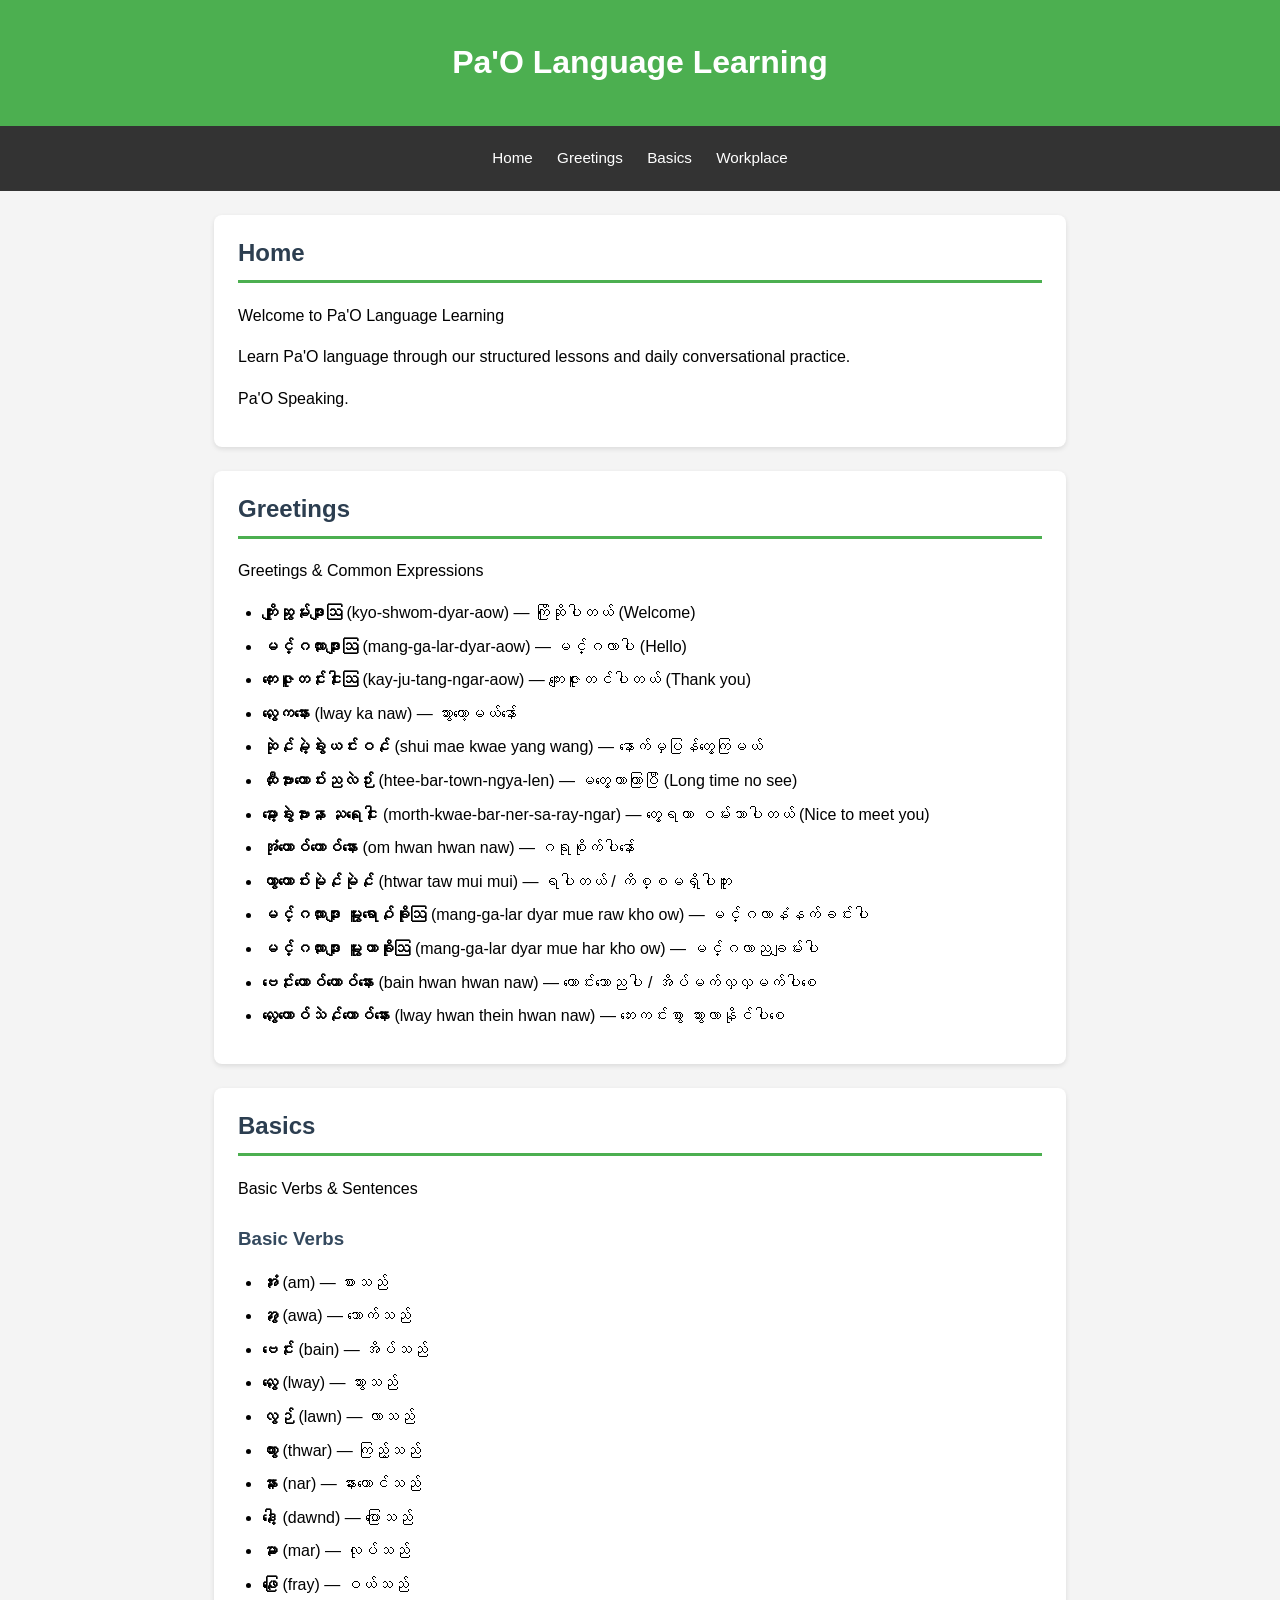
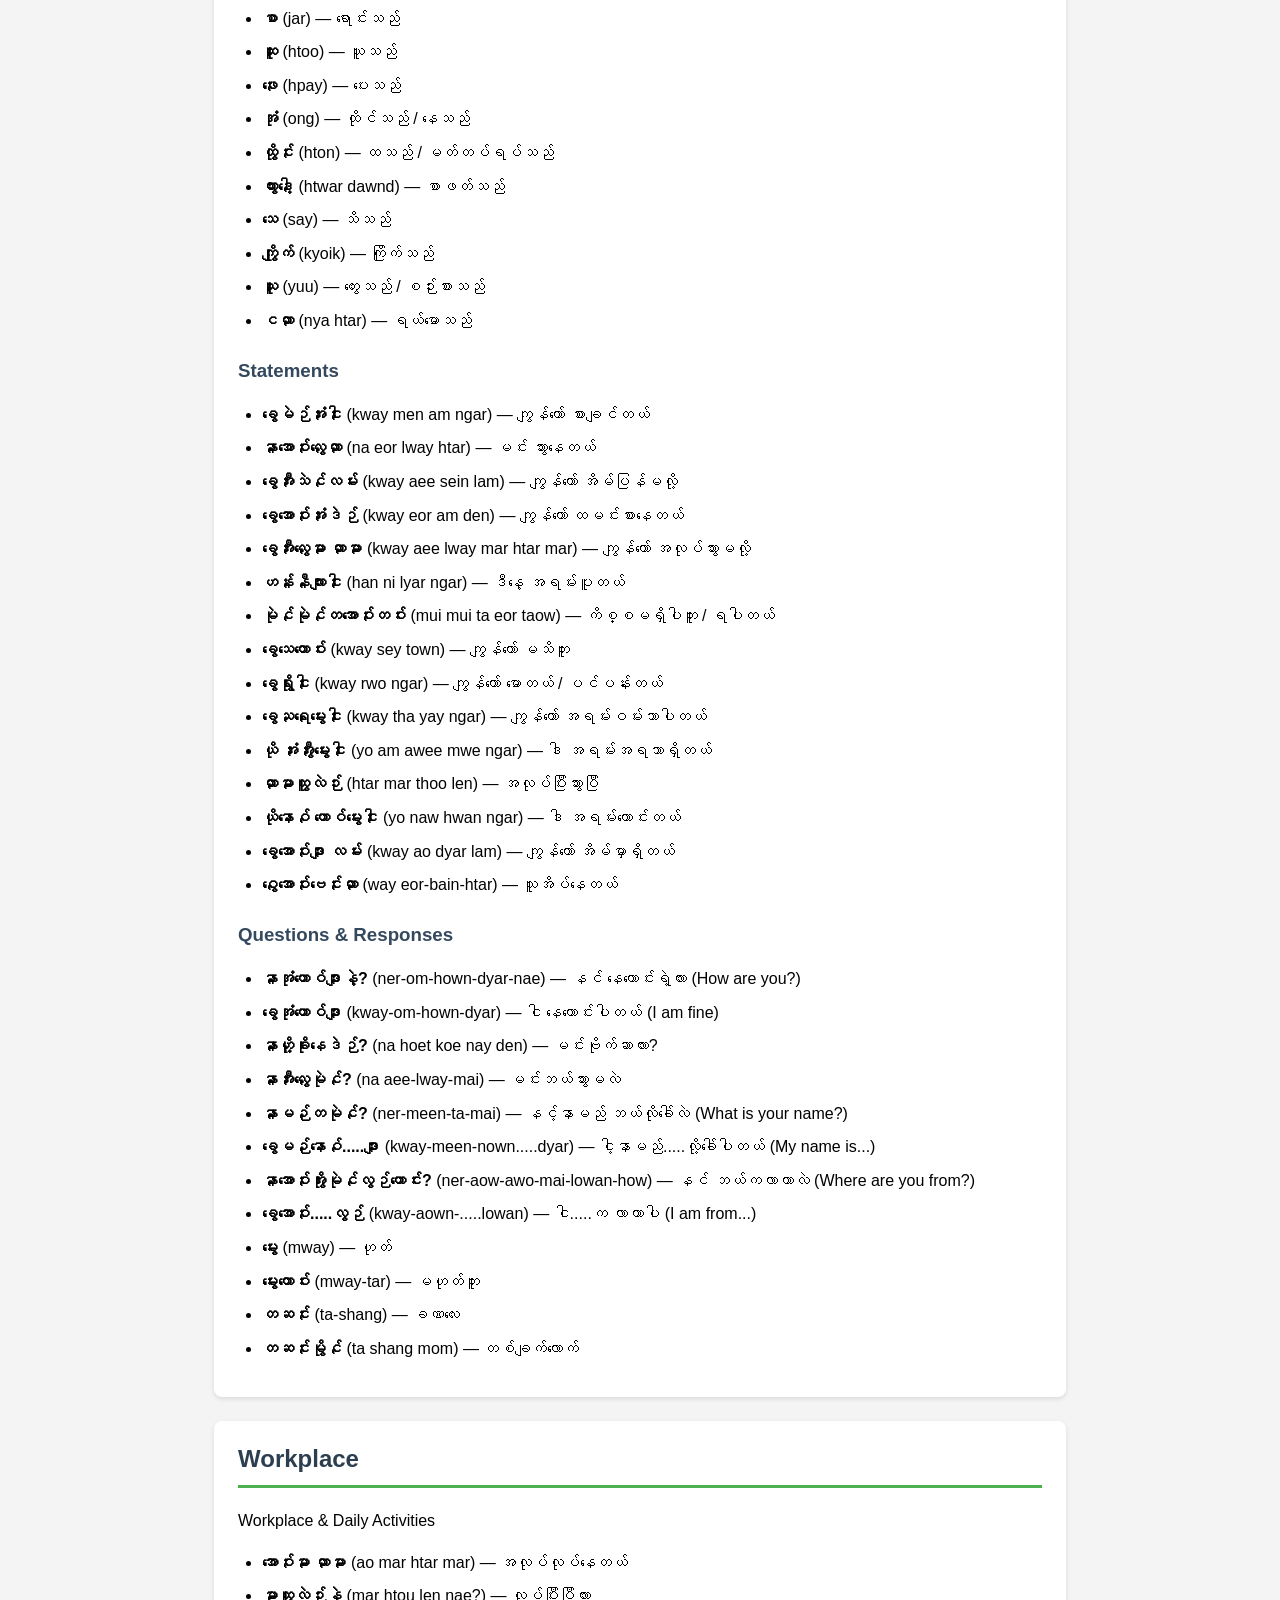
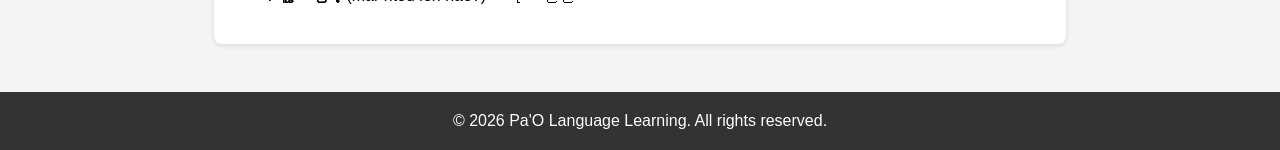
<file: index.html>
<!DOCTYPE html>
<html lang="my">
<head>
    <meta charset="UTF-8">
    <meta name="viewport" content="width=device-width, initial-scale=1.0">
    <title>Pa'O Language Learning</title>
    <style>
        * { box-sizing: border-box; }
        html { scroll-behavior: smooth; }
        body {
            font-family: "Padauk", "Pyidaungsu", "Myanmar Text", Arial, sans-serif;
            background-color: #f4f4f4;
            margin: 0; padding: 0;
            display: flex; flex-direction: column; min-height: 100vh; line-height: 1.6;
        }
        header { background-color: #4CAF50; color: white; padding: 1em; text-align: center; }
        nav {
            background-color: #333; padding: 0.8em 1em; text-align: center;
            position: sticky; top: 0; z-index: 1000;
        }
        nav a {
            color: white; padding: 0.5em 0.8em; text-decoration: none;
            display: inline-block; font-size: 0.95rem; transition: background-color 0.3s;
        }
        nav a:hover { background-color: #4CAF50; color: white; border-radius: 4px; }
        main { flex: 1; padding: 1.5em; max-width: 900px; margin: 0 auto; width: 100%; }
        .lesson-section {
            background: white; padding: 1.2em 1.5em; margin-bottom: 1.5em;
            border-radius: 8px; box-shadow: 0 2px 5px rgba(0,0,0,0.1);
        }
        .lesson-section h2 {
            color: #2c3e50; border-bottom: 3px solid #4CAF50; padding-bottom: 0.3em; margin-top: 0;
        }
        .lesson-section h3 {
            color: #34495e; margin-top: 1.2em; margin-bottom: 0.4em;
        }
        ul { padding-left: 1.5em; }
        li { margin-bottom: 0.5em; }
        footer { background-color: #333; color: white; text-align: center; padding: 1em; margin-top: auto; }
        @media (max-width: 600px) {
            nav a { display: inline-block; padding: 0.4em 0.6em; font-size: 0.85rem; }
            .lesson-section { padding: 1em; }
        }
    </style>
</head>
<body>

    <header>
        <h1>Pa'O Language Learning</h1>
    </header>

    <!-- Navigation Menu (paotxt.txt မှ အလိုအလျောက် ဆောက်ပေးမည်) -->
    <nav id="navbar"></nav>

    <!-- Main Content (paotxt.txt မှ အလိုအလျောက် ဆောက်ပေးမည်) -->
    <main id="app"></main>

    <footer>
        &copy; 2026 Pa'O Language Learning. All rights reserved.
    </footer>

    <script>
        fetch('paotxt.txt')
            .then(res => {
                if (!res.ok) throw new Error('paotxt.txt ဖိုင်ကို မတွေ့ပါ');
                return res.text();
            })
            .then(text => {
                const navbar = document.getElementById('navbar');
                const app = document.getElementById('app');
                
                let currentSection = null;
                let currentUl = null;

                text.split('\n').forEach(line => {
                    line = line.trim();
                    if (!line || line.startsWith('#')) return;

                    // ၁။ Section အသစ် [ id | Title | Subtitle ]
                    if (line.startsWith('[') && line.endsWith(']')) {
                        const parts = line.slice(1, -1).split('|').map(s => s.trim());
                        const id = parts[0];
                        const title = parts[1] || id;
                        const subtitle = parts[2] || '';

                        // Navbar Link ထည့်ခြင်း
                        const navLink = document.createElement('a');
                        navLink.href = `#${id}`;
                        navLink.textContent = title;
                        navbar.appendChild(navLink);

                        // Section Element ဆောက်ခြင်း
                        currentSection = document.createElement('section');
                        currentSection.id = id;
                        currentSection.className = 'lesson-section';

                        const h2 = document.createElement('h2');
                        h2.textContent = title;
                        currentSection.appendChild(h2);

                        if (subtitle) {
                            const p = document.createElement('p');
                            p.textContent = subtitle;
                            currentSection.appendChild(p);
                        }

                        currentUl = document.createElement('ul');
                        currentSection.appendChild(currentUl);
                        app.appendChild(currentSection);
                    } 
                    // ၂။ ခေါင်းစဉ်ခွဲများ === Subheading ===
                    else if (line.startsWith('===') || line.startsWith('###')) {
                        if (!currentSection) return;
                        const subTitle = line.replace(/^[=#\s]+|[=#\s]+$/g, '').trim();
                        
                        const h3 = document.createElement('h3');
                        h3.textContent = subTitle;
                        currentSection.appendChild(h3);

                        currentUl = document.createElement('ul');
                        currentSection.appendChild(currentUl);
                    }
                    // ၃။ စာကြောင်း ဒေတာများ (Key = Value)
                    else if (line.includes('=')) {
                        if (!currentUl && currentSection) {
                            currentUl = document.createElement('ul');
                            currentSection.appendChild(currentUl);
                        }
                        if (!currentUl) return;

                        const parts = line.split('=');
                        const pao = parts[0].trim();
                        const rest = parts[1] || '';

                        let pron = '', myan = '';
                        if (rest.includes(',')) {
                            const restParts = rest.split(',');
                            pron = restParts[0].trim();
                            myan = restParts.slice(1).join(',').trim();
                        } else {
                            myan = rest.trim();
                        }

                        const li = document.createElement('li');
                        if (pron && myan) {
                            li.innerHTML = `<strong>${pao}</strong> (${pron}) — ${myan}`;
                        } else if (myan) {
                            li.innerHTML = `<strong>${pao}</strong> — ${myan}`;
                        } else {
                            li.innerHTML = `<strong>${pao}</strong>`;
                        }
                        currentUl.appendChild(li);
                    }
                    // ၄။ ရိုးရိုး စာကြောင်းများ (Paragraphs)
                    else {
                        if (currentSection) {
                            const p = document.createElement('p');
                            p.textContent = line;
                            currentSection.appendChild(p);
                        }
                    }
                });
            })
            .catch(err => console.error('Error loading file:', err));
    </script>
</body>
</html>
</file>
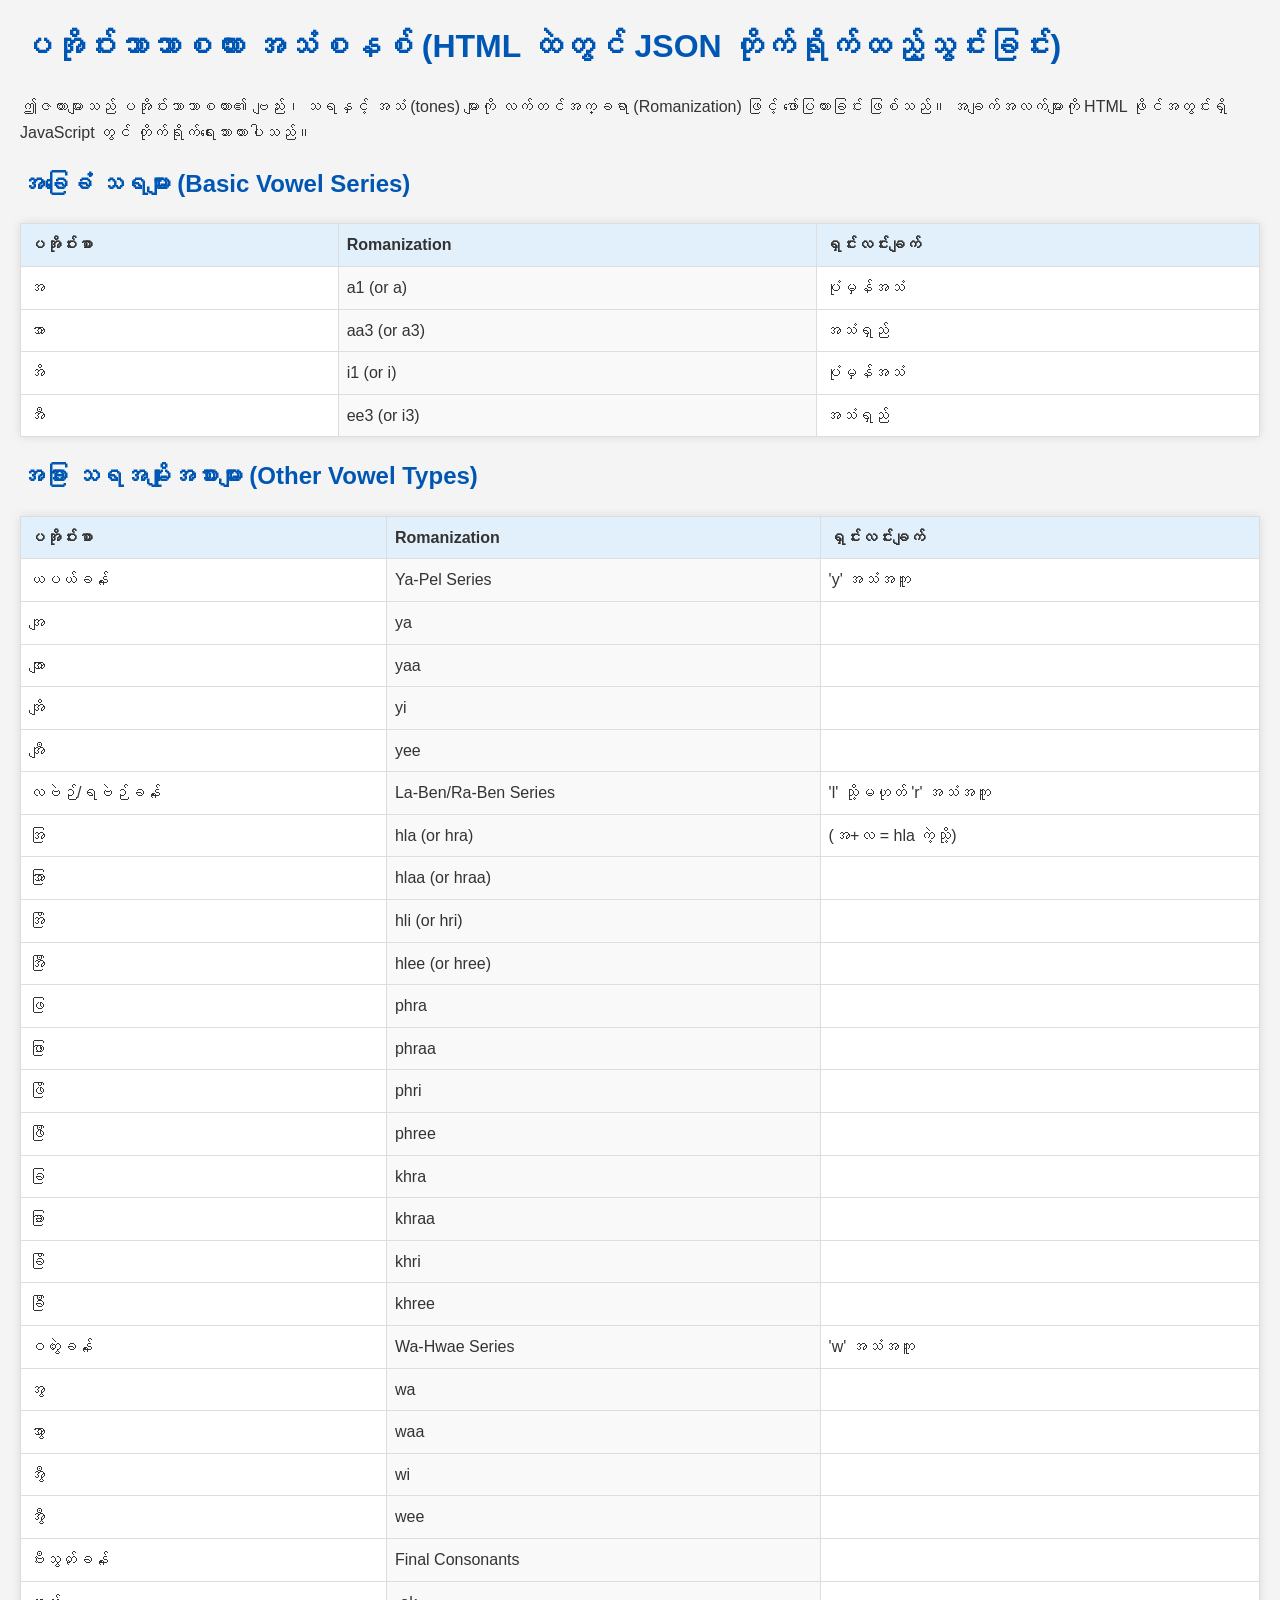
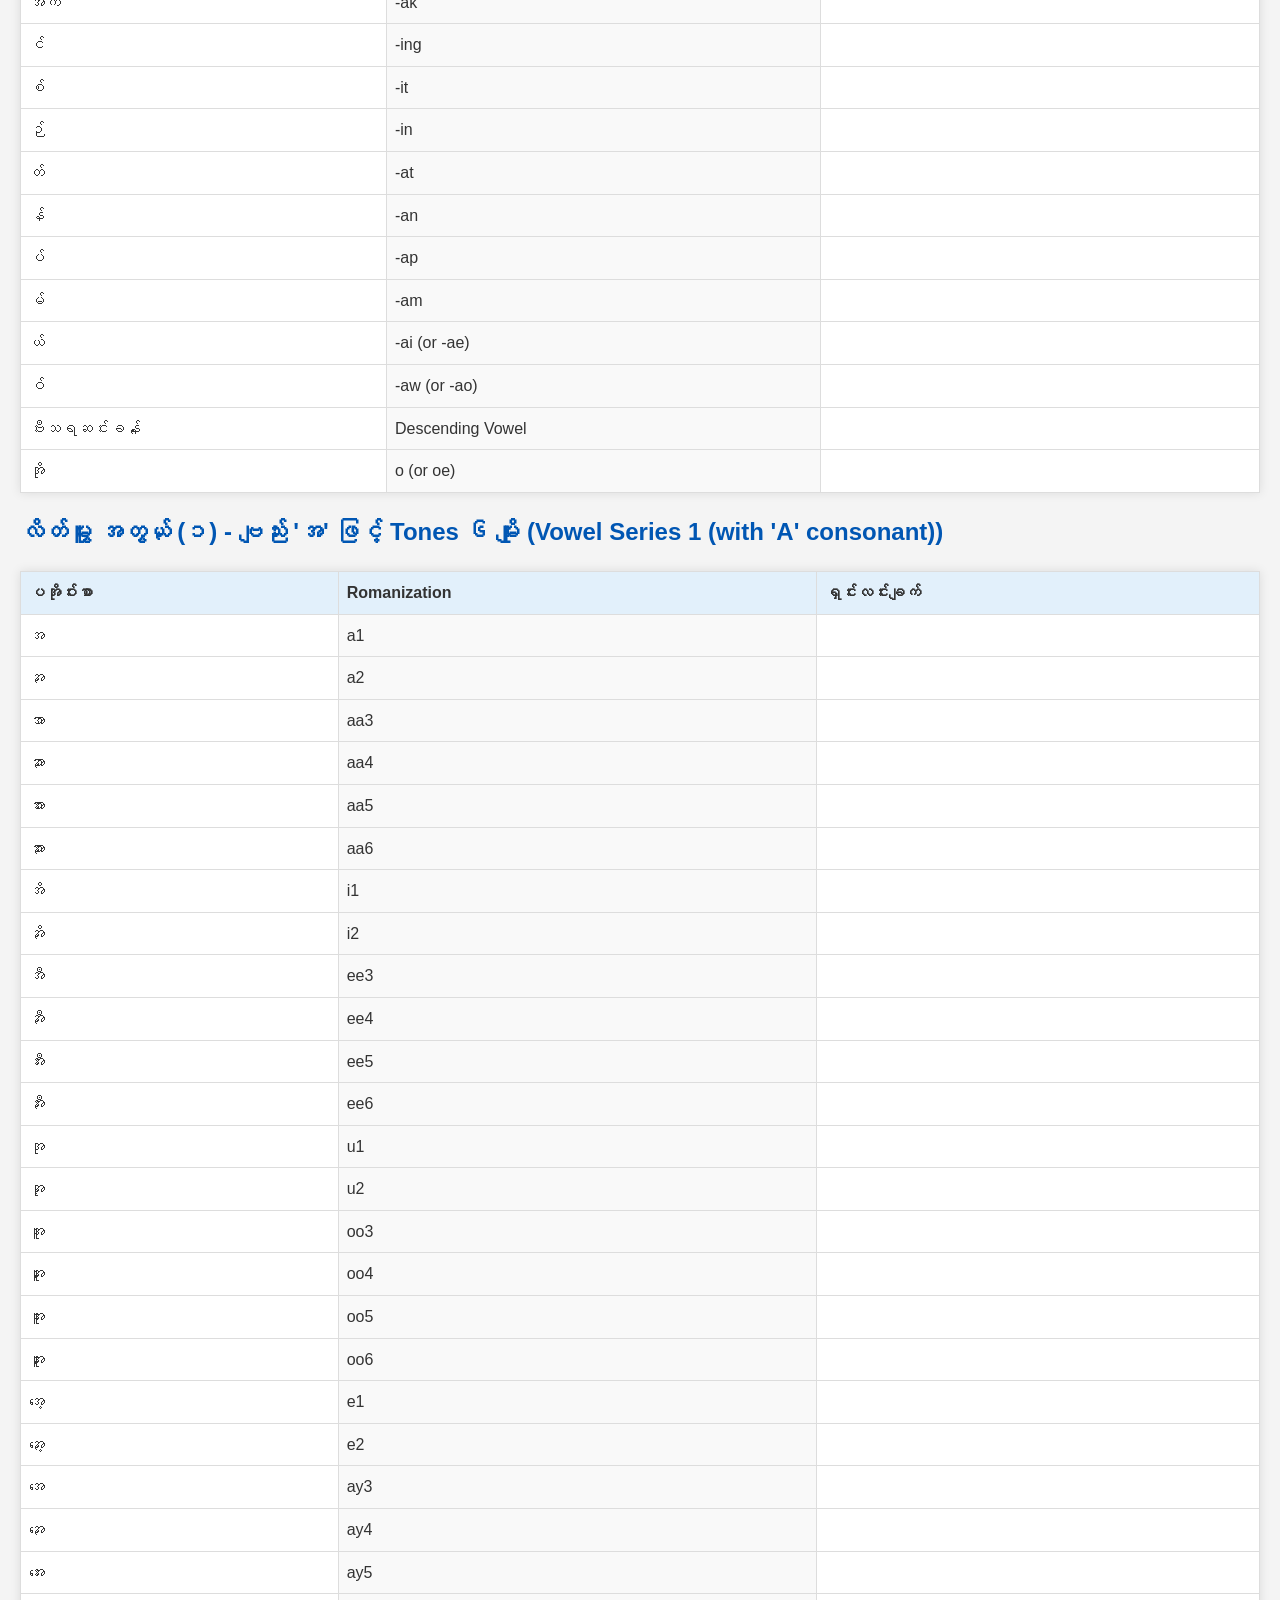
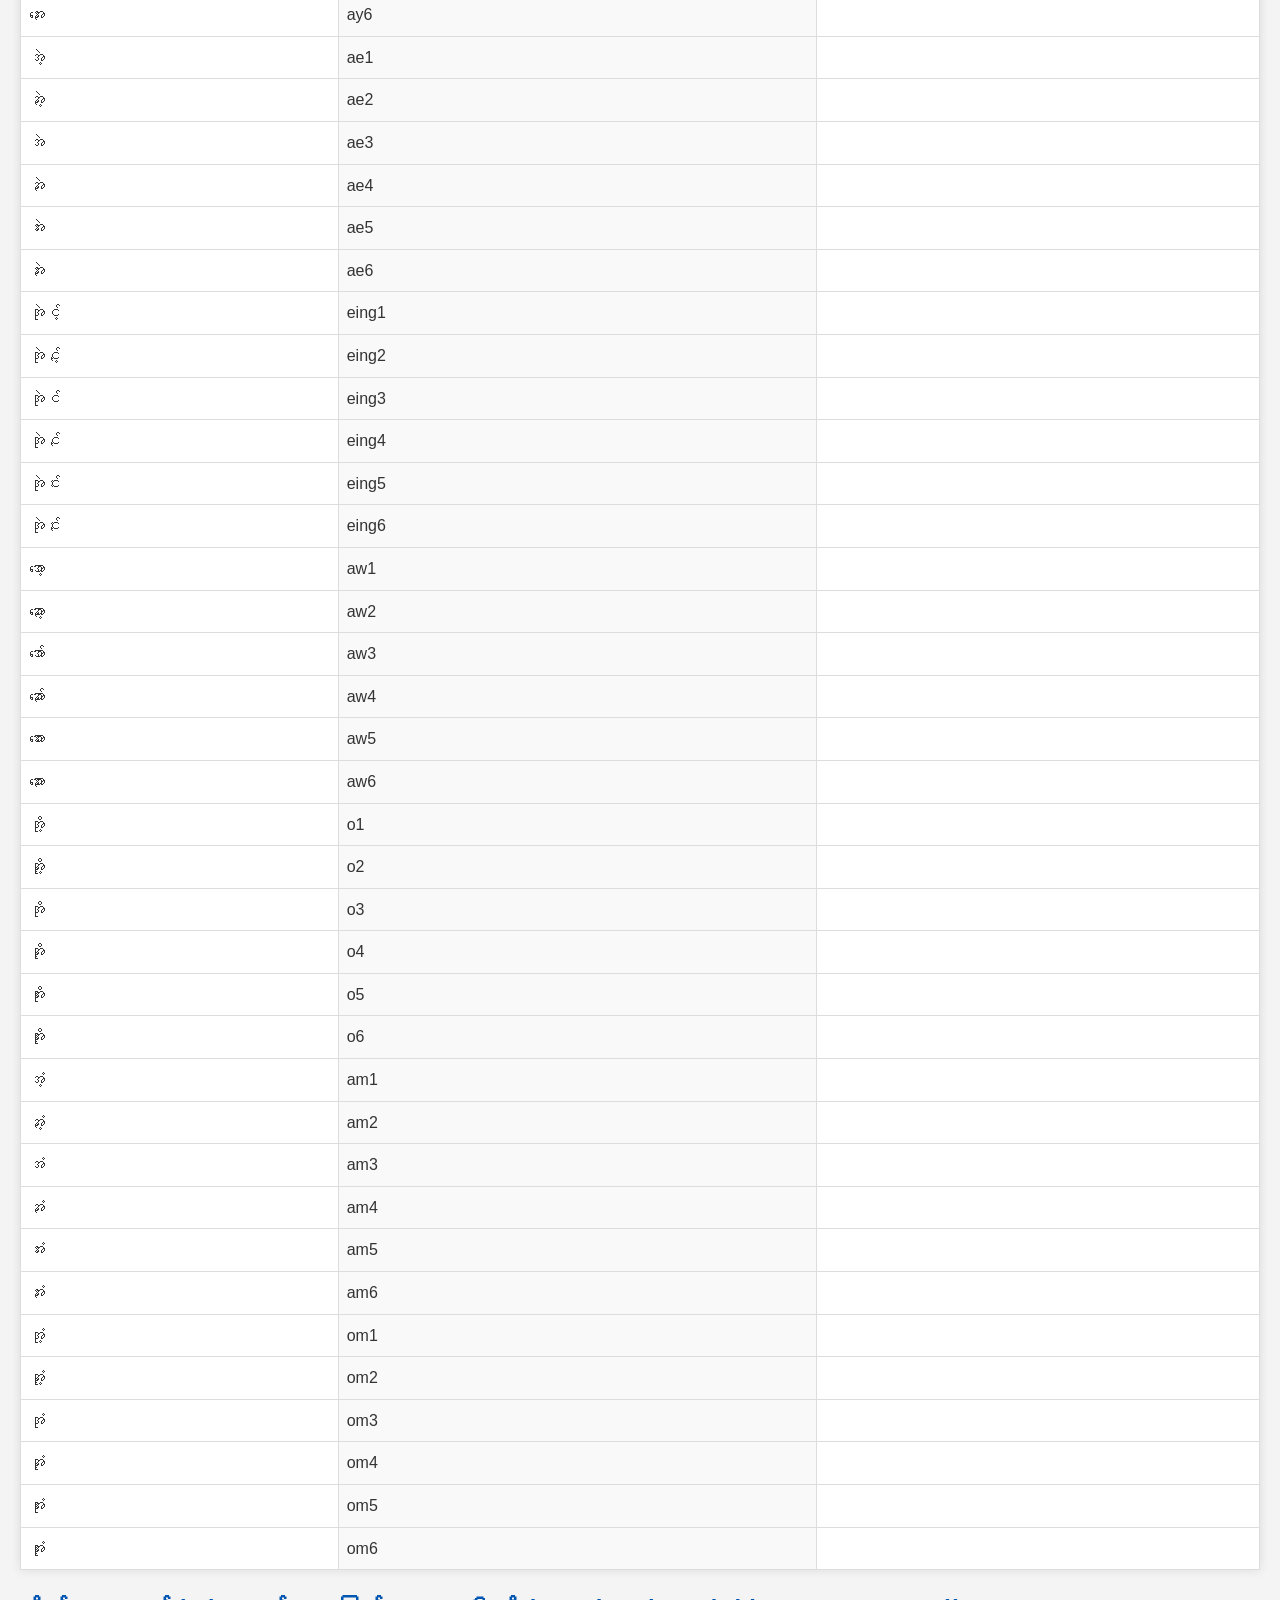
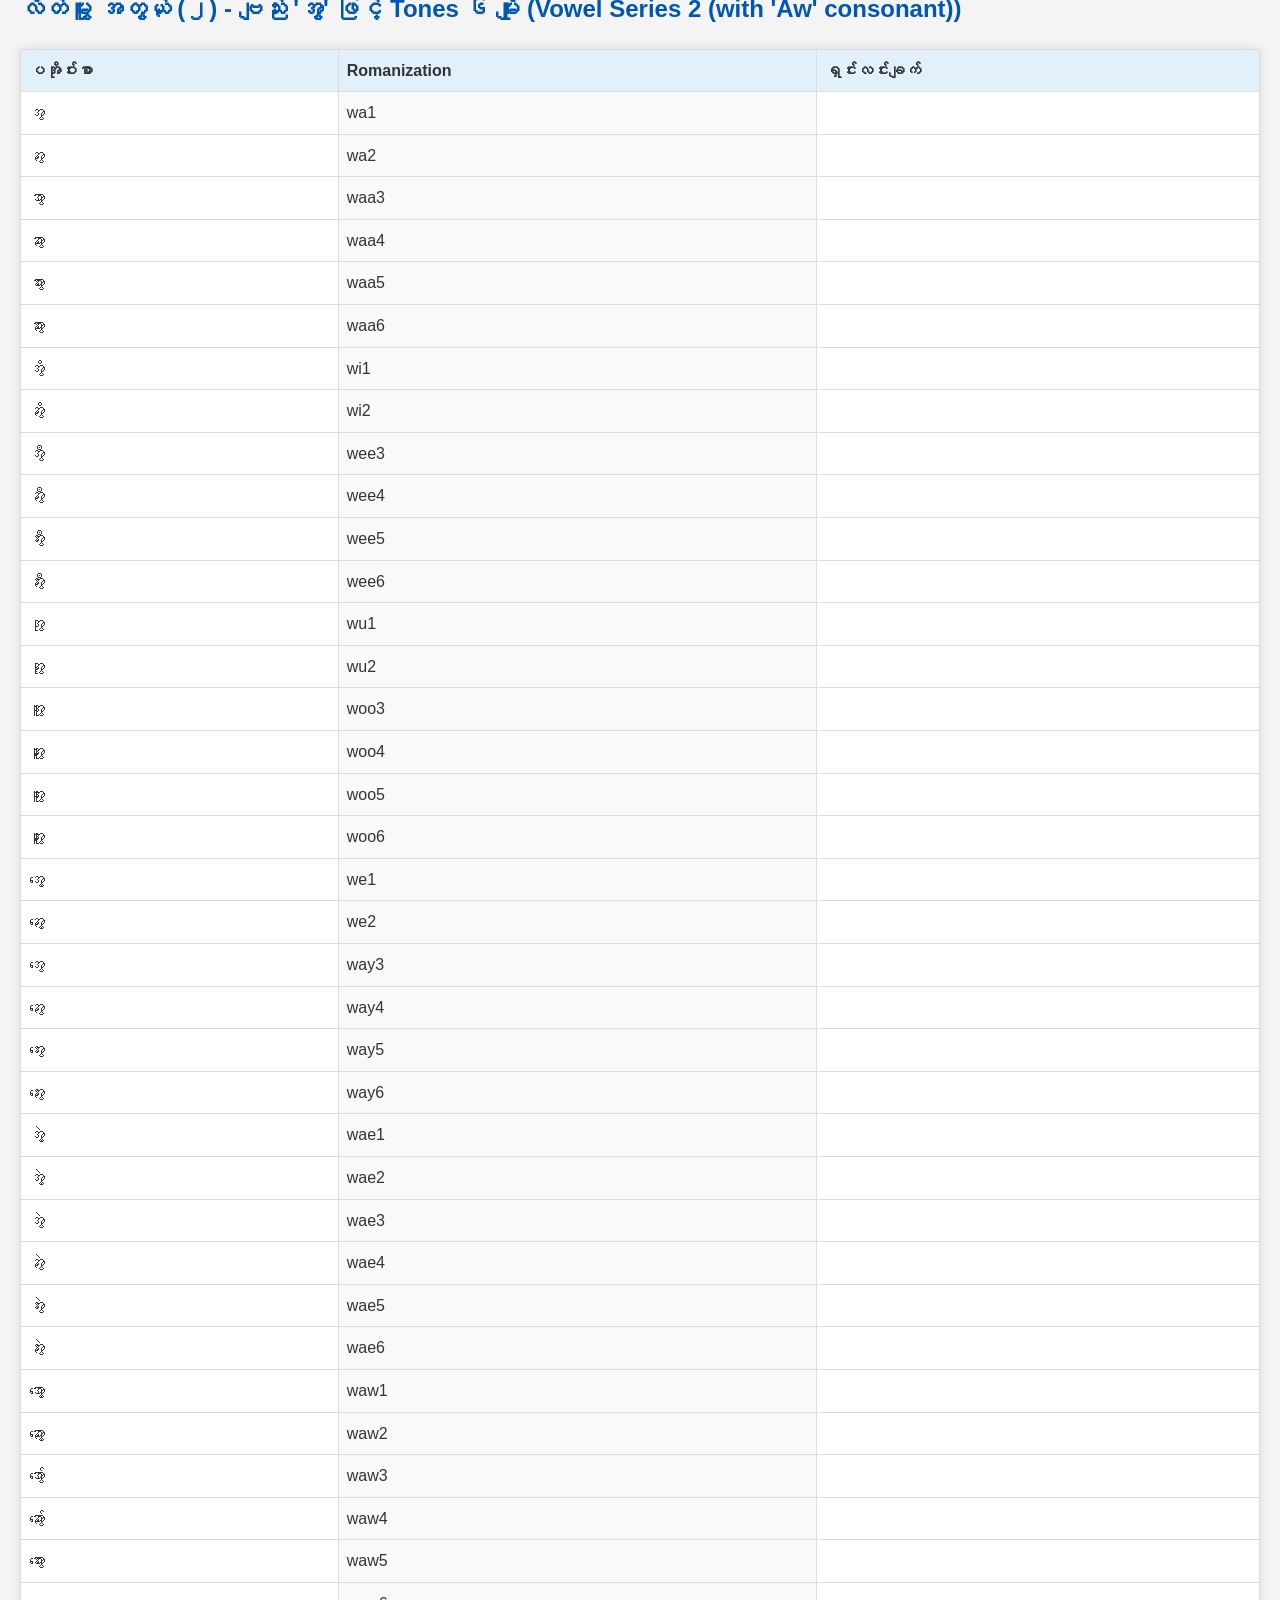
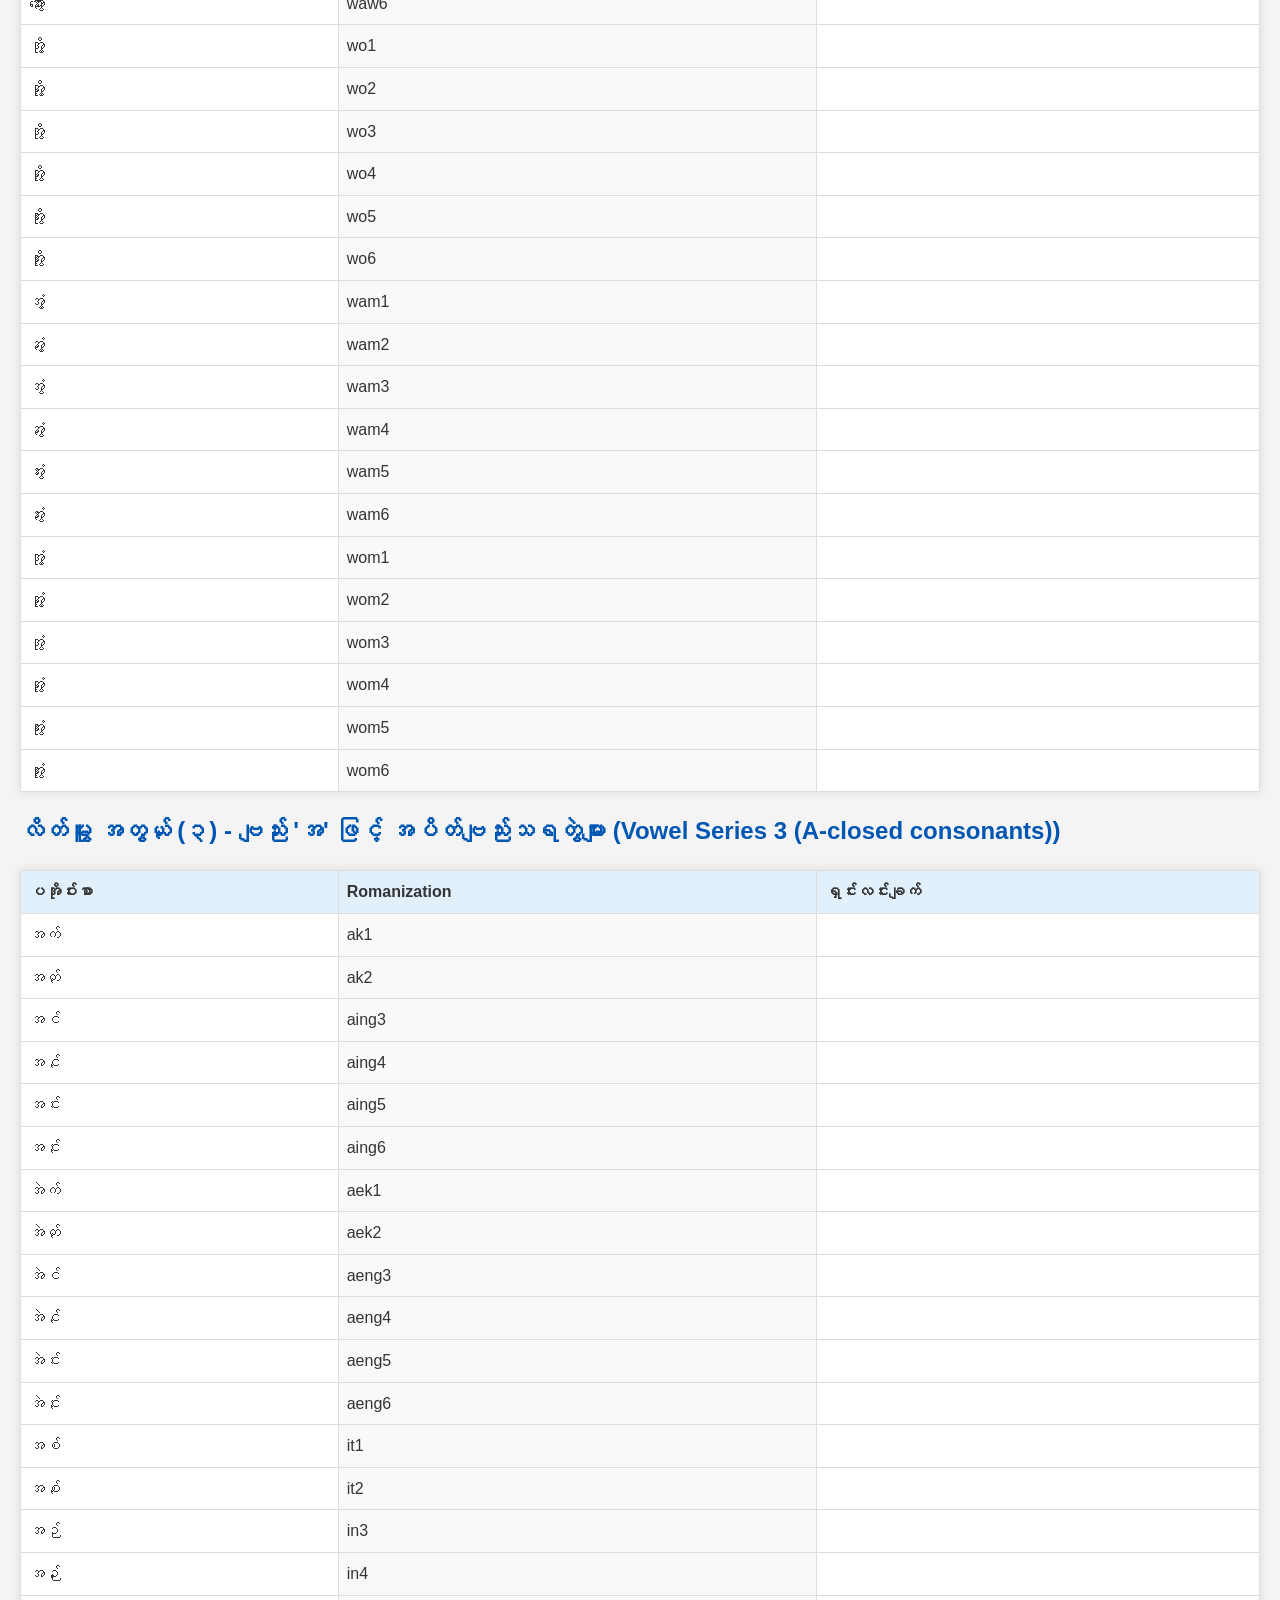
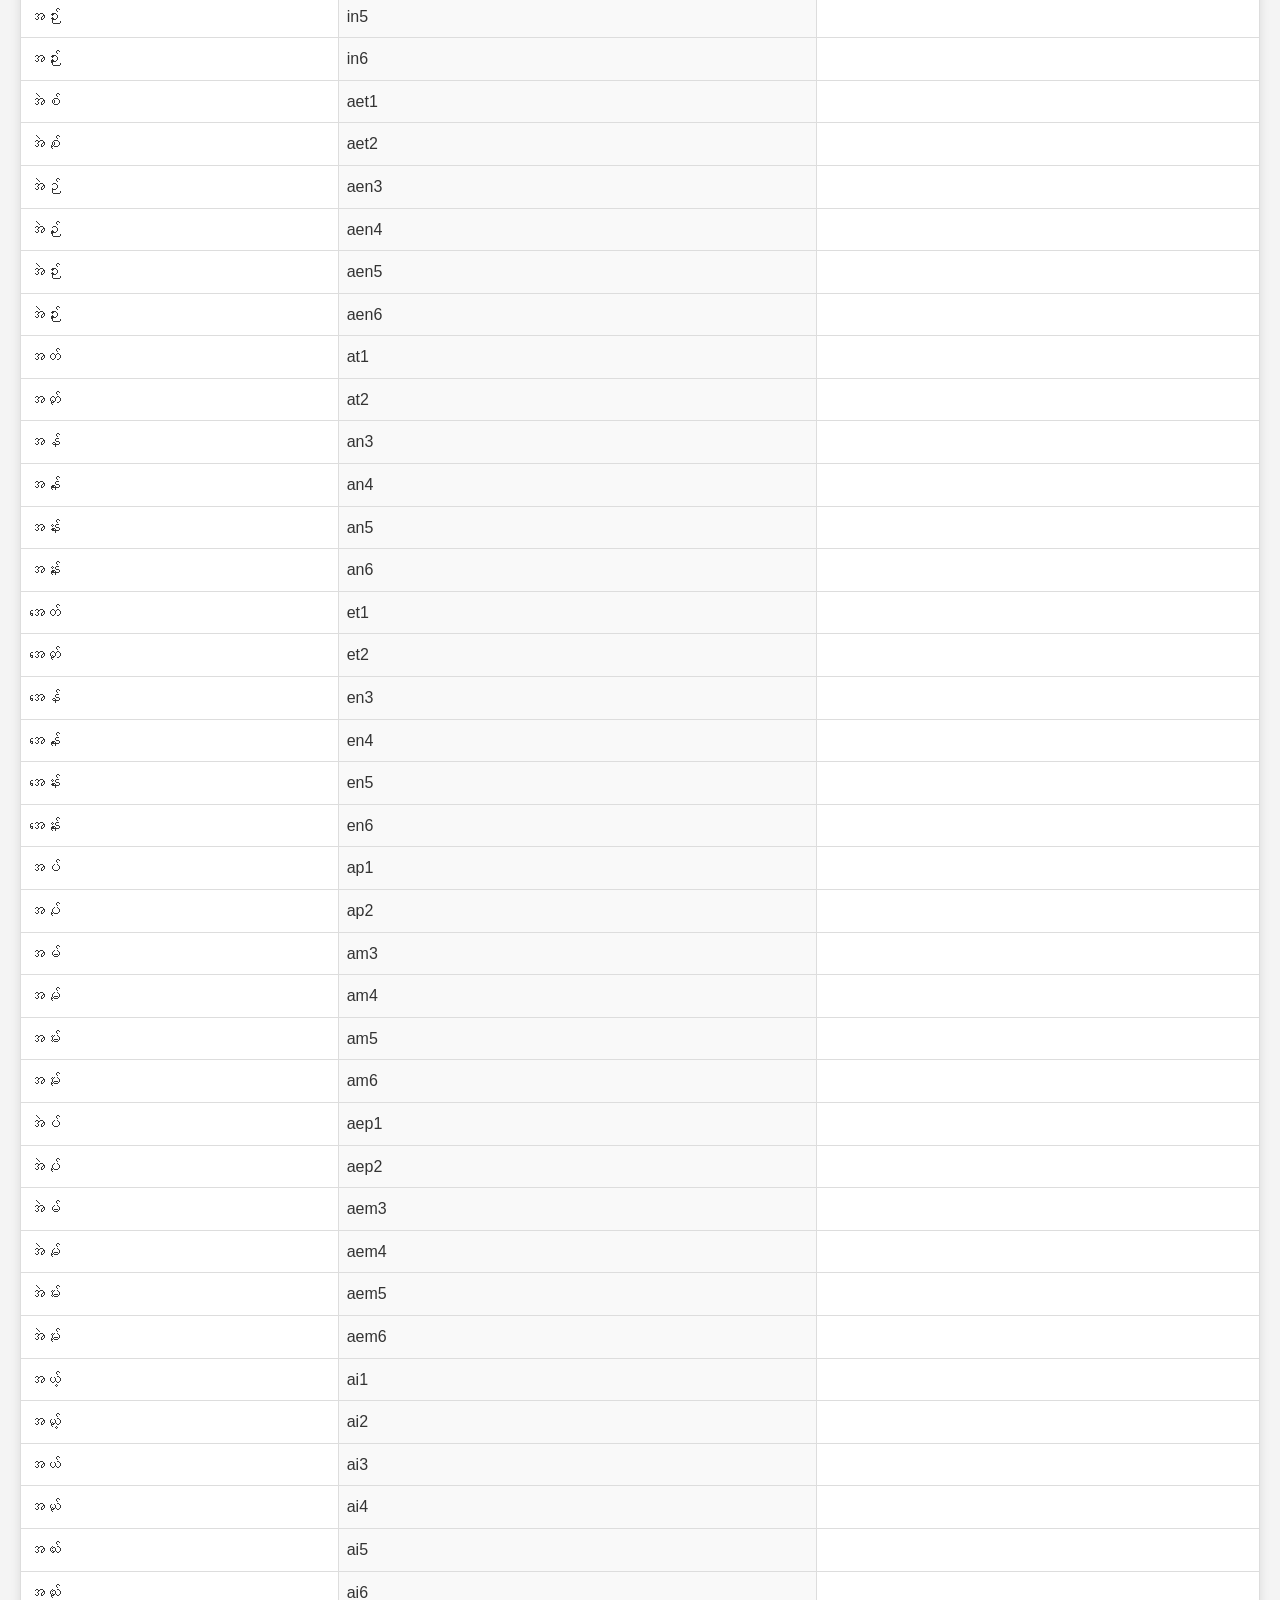
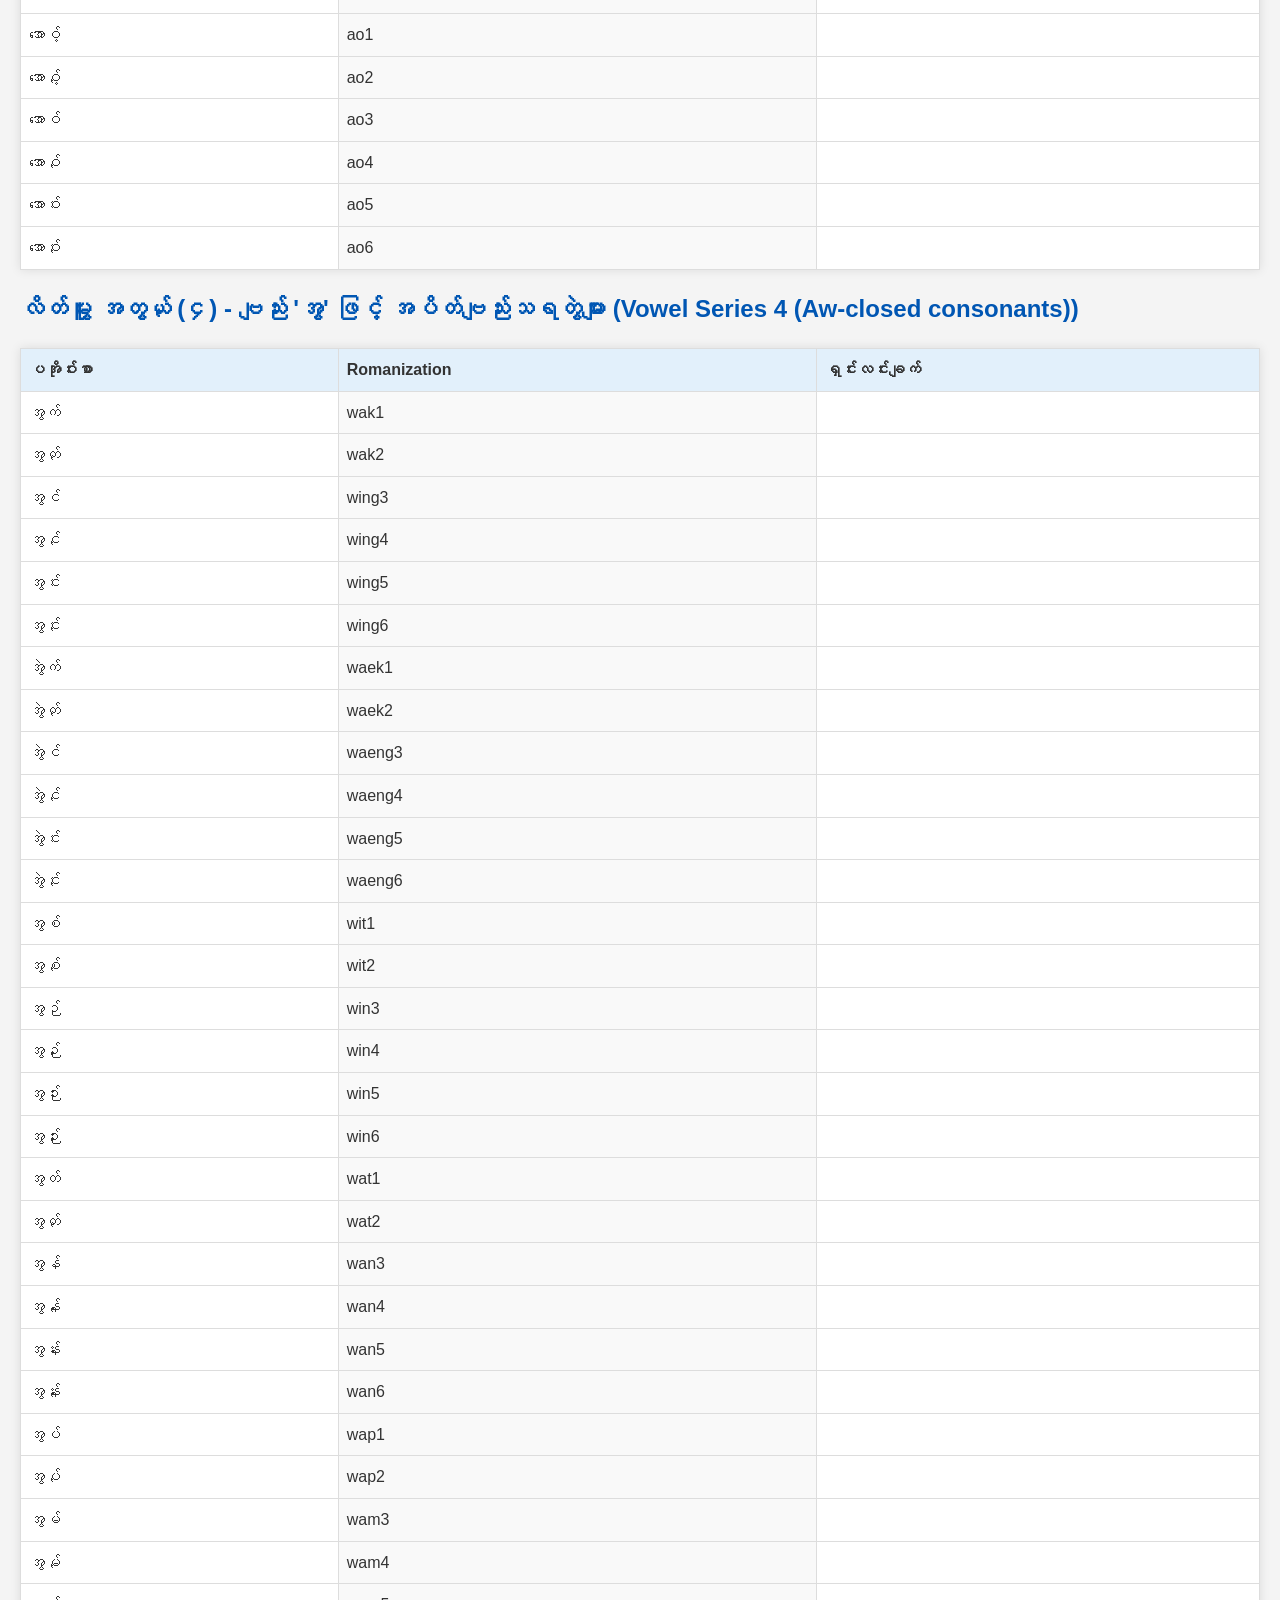
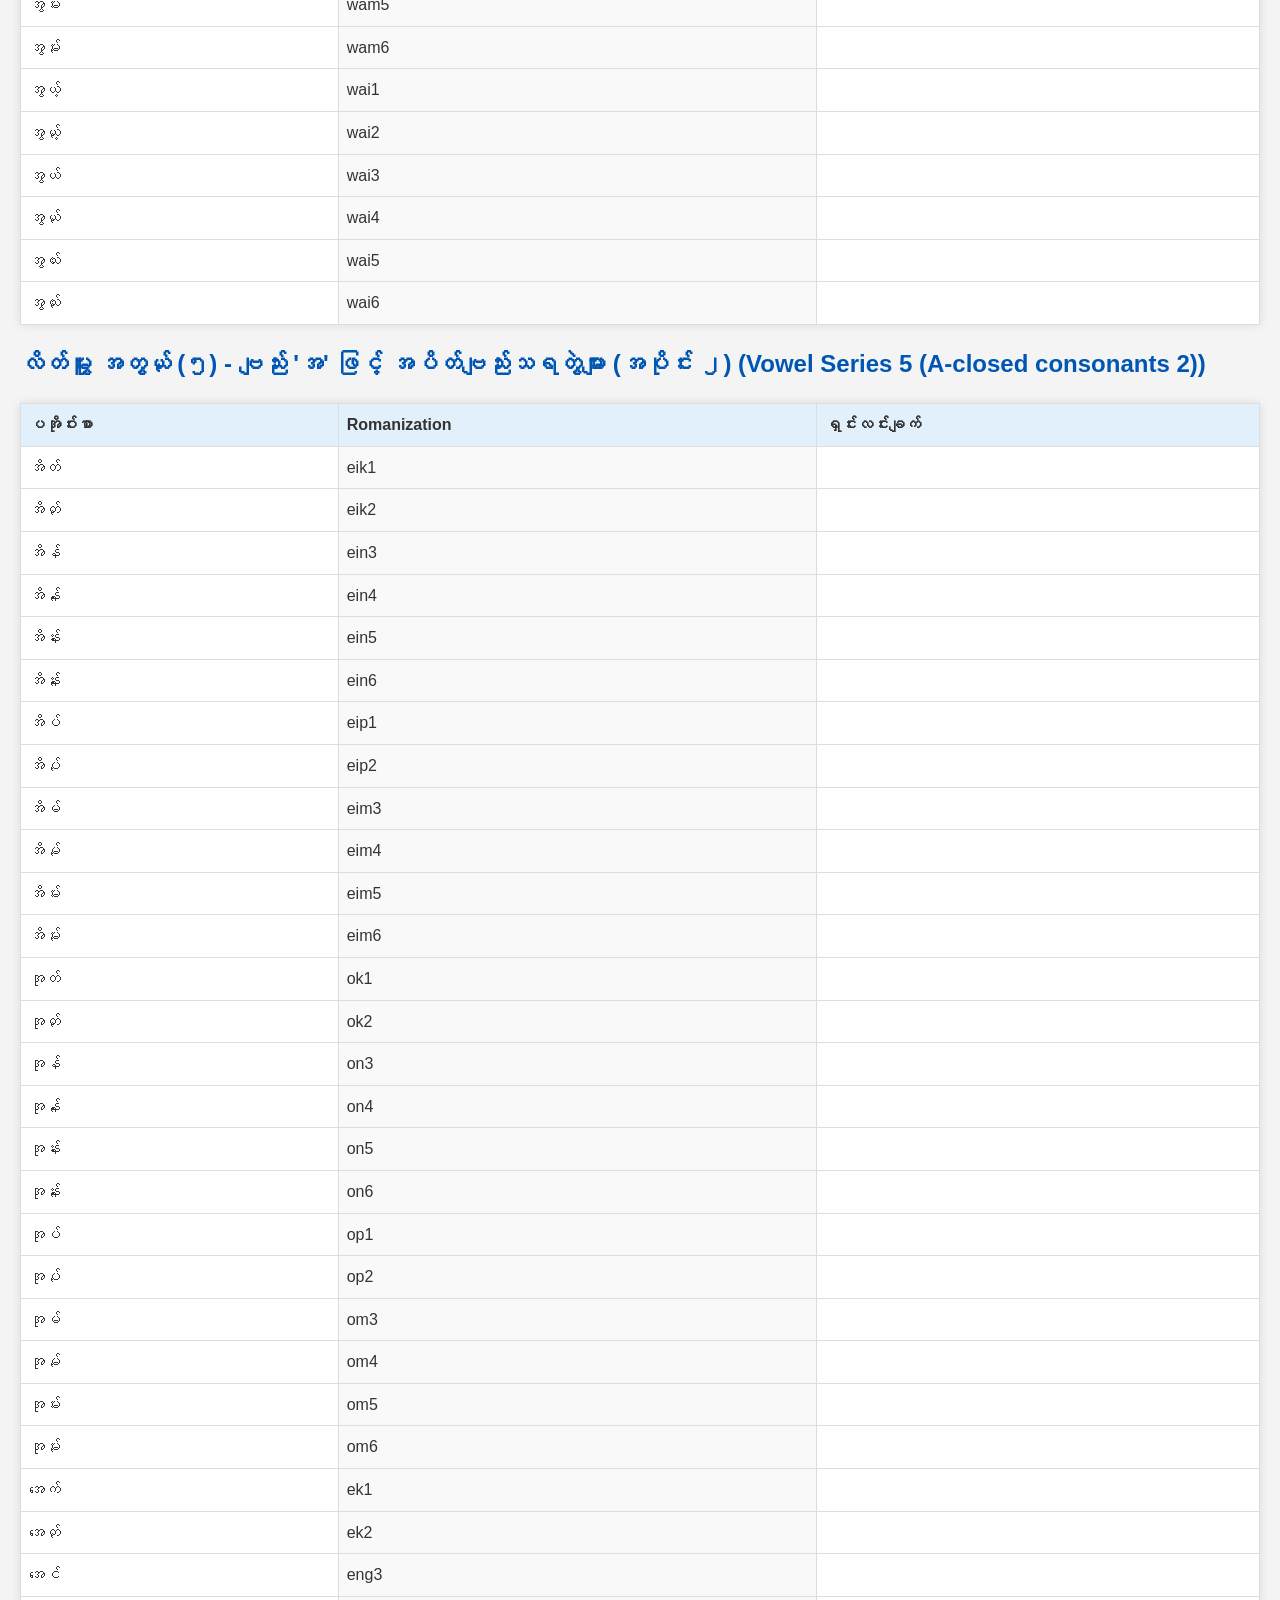
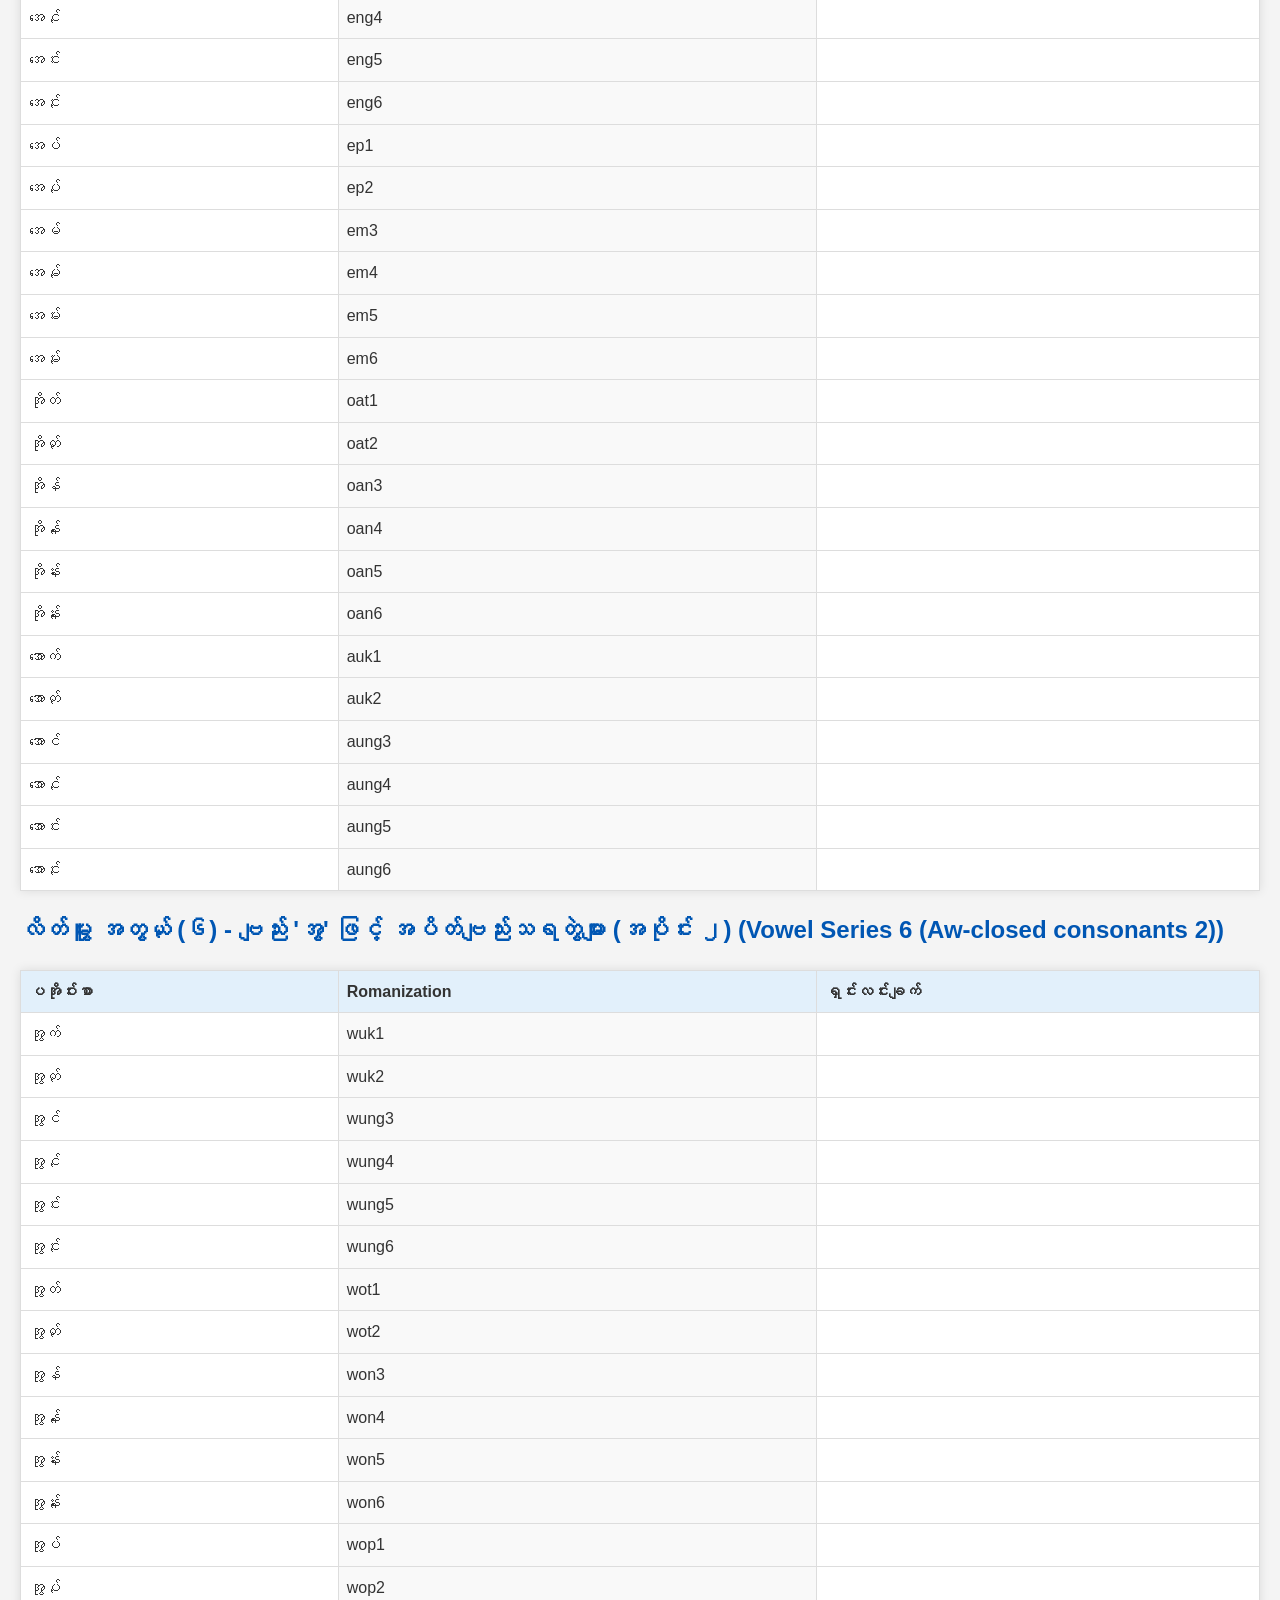
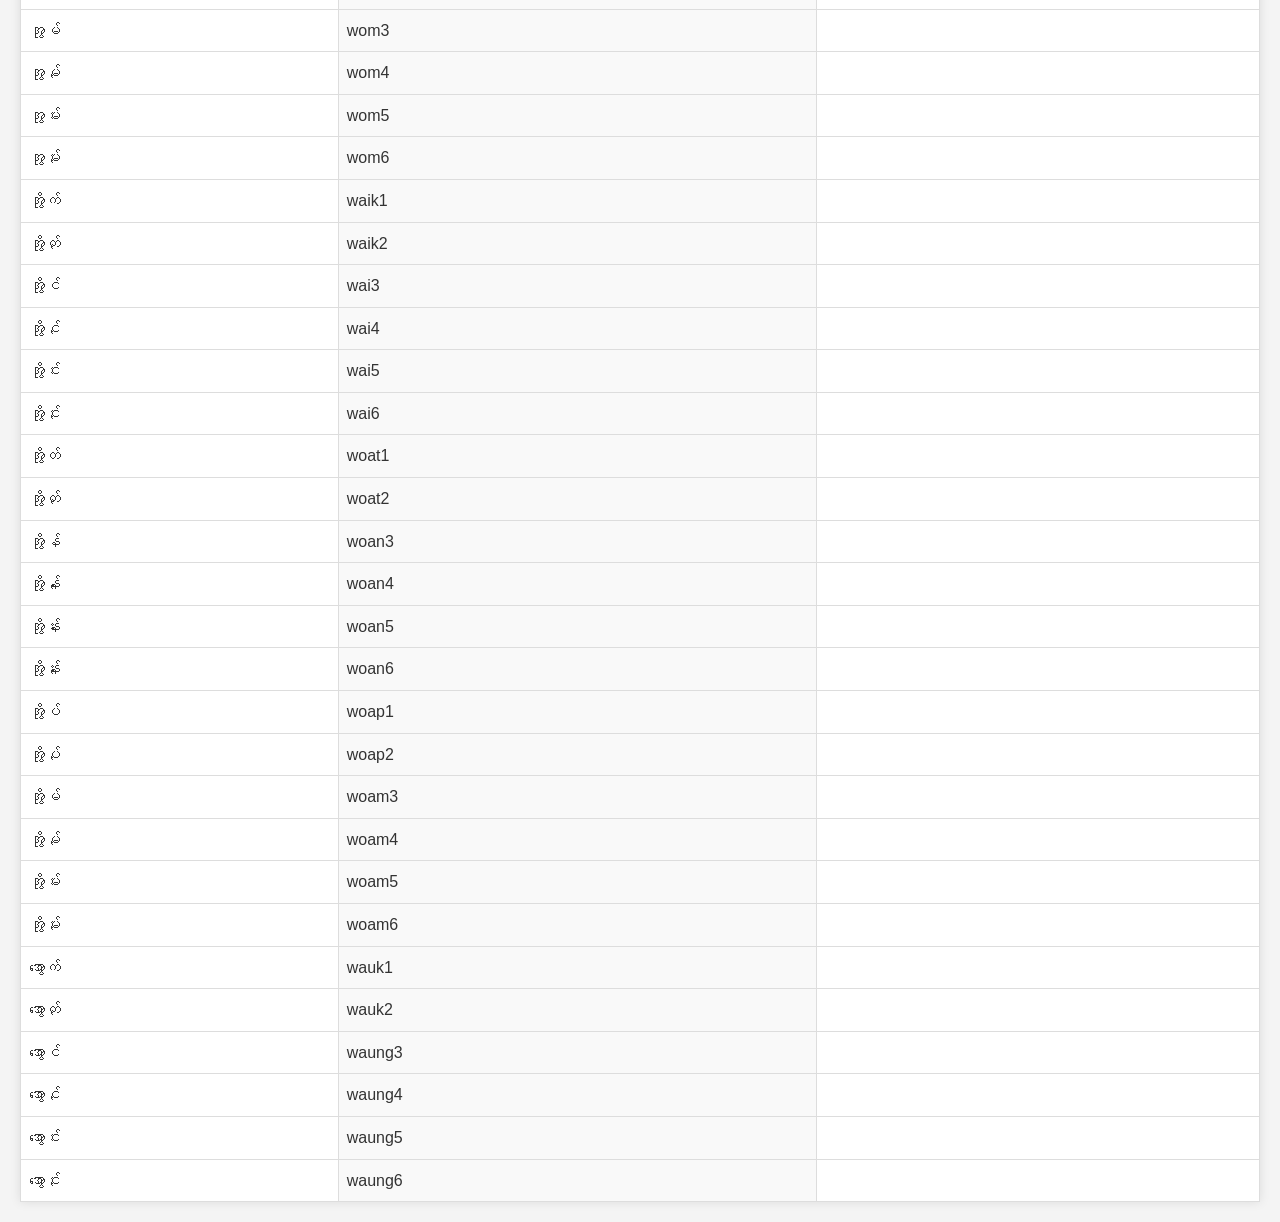
<file: P-V-T.html>
<!DOCTYPE html>
<html lang="my">
<head>
    <meta charset="UTF-8">
    <meta name="viewport" content="width=device-width, initial-scale=1.0">
    <title>ပအိုဝ်းဘာသာစကား အသံစနစ် (JSON Inline)</title>
    <style>
        body {
            font-family: 'Myanmar Text', sans-serif;
            line-height: 1.6;
            color: #333;
            margin: 20px;
            background-color: #f4f4f4;
        }
        h1, h2, h3 {
            color: #0056b3;
        }
        table {
            width: 100%;
            border-collapse: collapse;
            margin-bottom: 20px;
            background-color: #fff;
            box-shadow: 0 0 10px rgba(0,0,0,0.1);
        }
        th, td {
            border: 1px solid #ddd;
            padding: 8px;
            text-align: left;
        }
        th {
            background-color: #e2f0fb;
            font-weight: bold;
            color: #333;
        }
        td:nth-child(even) {
            background-color: #f9f9f9;
        }
        .note {
            font-size: 0.9em;
            color: #666;
            margin-top: 10px;
            padding: 10px;
            border-left: 3px solid #0056b3;
            background-color: #e6f2ff;
        }
    </style>
</head>
<body>

    <h1>ပအိုဝ်းဘာသာစကား အသံစနစ် (HTML ထဲတွင် JSON တိုက်ရိုက်ထည့်သွင်းခြင်း)</h1>
    <p>
        ဤဇယားများသည် ပအိုဝ်းဘာသာစကား၏ ဗျည်း၊ သရနှင့် အသံ (tones) များကို လက်တင်အက္ခရာ (Romanization) ဖြင့် ဖော်ပြထားခြင်း ဖြစ်သည်။
        အချက်အလက်များကို HTML ဖိုင်အတွင်းရှိ JavaScript တွင် တိုက်ရိုက်ရေးသားထားပါသည်။
    </p>

    <div id="content"></div>

    <script>
        document.addEventListener('DOMContentLoaded', function() {
            const paohTonesData = [
                {
                    "series": "အခြေခံ သရများ",
                    "type": "Basic Vowel Series",
                    "data": [
                        {"paoh": "အ", "roman": "a1 (or a)", "note": "ပုံမှန်အသံ"},
                        {"paoh": "အာ", "roman": "aa3 (or a3)", "note": "အသံရှည်"},
                        {"paoh": "အိ", "roman": "i1 (or i)", "note": "ပုံမှန်အသံ"},
                        {"paoh": "အီ", "roman": "ee3 (or i3)", "note": "အသံရှည်"}
                    ]
                },
                {
                    "series": "အခြား သရအမျိုးအစားများ",
                    "type": "Other Vowel Types",
                    "data": [
                        {"paoh": "ယပယ်ခန်ꩻ", "roman": "Ya-Pel Series", "note": "'y' အသံအကူ"},
                        {"paoh": "အျ", "roman": "ya"},
                        {"paoh": "အျာ", "roman": "yaa"},
                        {"paoh": "အျိ", "roman": "yi"},
                        {"paoh": "အျီ", "roman": "yee"},
                        {"paoh": "လဗဲဉ်/ရဗဲဉ်ခန်ꩻ", "roman": "La-Ben/Ra-Ben Series", "note": "'l' သို့မဟုတ် 'r' အသံအကူ"},
                        {"paoh": "အြ", "roman": "hla (or hra)", "note": "(အ+လ = hla ကဲ့သို့)"},
                        {"paoh": "အြာ", "roman": "hlaa (or hraa)"},
                        {"paoh": "အြိ", "roman": "hli (or hri)"},
                        {"paoh": "အြီ", "roman": "hlee (or hree)"},
                        {"paoh": "ဖြ", "roman": "phra"},
                        {"paoh": "ဖြာ", "roman": "phraa"},
                        {"paoh": "ဖြိ", "roman": "phri"},
                        {"paoh": "ဖြီ", "roman": "phree"},
                        {"paoh": "ခြ", "roman": "khra"},
                        {"paoh": "ခြာ", "roman": "khraa"},
                        {"paoh": "ခြိ", "roman": "khri"},
                        {"paoh": "ခြီ", "roman": "khree"},
                        {"paoh": "ဝဟွဲးခန်ꩻ", "roman": "Wa-Hwae Series", "note": "'w' အသံအကူ"},
                        {"paoh": "အွ", "roman": "wa"},
                        {"paoh": "အွာ", "roman": "waa"},
                        {"paoh": "အွီ", "roman": "wi"},
                        {"paoh": "အွီ", "roman": "wee"},
                        {"paoh": "ဗီးသွတ်ꩻခန်ꩻ", "roman": "Final Consonants", "note": ""},
                        {"paoh": "အက်", "roman": "-ak"},
                        {"paoh": "င်", "roman": "-ing"},
                        {"paoh": "စ်", "roman": "-it"},
                        {"paoh": "ဉ်", "roman": "-in"},
                        {"paoh": "တ်", "roman": "-at"},
                        {"paoh": "န်", "roman": "-an"},
                        {"paoh": "ပ်", "roman": "-ap"},
                        {"paoh": "မ်", "roman": "-am"},
                        {"paoh": "ယ်", "roman": "-ai (or -ae)"},
                        {"paoh": "ဝ်", "roman": "-aw (or -ao)"},
                        {"paoh": "ဗီးသရဆင်းခန်ꩻ", "roman": "Descending Vowel", "note": ""},
                        {"paoh": "အို", "roman": "o (or oe)"}
                    ]
                },
                {
                    "series": "လိတ်မွူး အတွယ်ꩻ (၁) - ဗျည်း 'အ' ဖြင့် Tones ၆ မျိုး",
                    "type": "Vowel Series 1 (with 'A' consonant)",
                    "data": [
                        {"paoh": "အ", "roman": "a1"},
                        {"paoh": "အꩻ", "roman": "a2"},
                        {"paoh": "အာ", "roman": "aa3"},
                        {"paoh": "အာꩻ", "roman": "aa4"},
                        {"paoh": "အား", "roman": "aa5"},
                        {"paoh": "အာႏ", "roman": "aa6"},
                        {"paoh": "အိ", "roman": "i1"},
                        {"paoh": "အိꩻ", "roman": "i2"},
                        {"paoh": "အီ", "roman": "ee3"},
                        {"paoh": "အီꩻ", "roman": "ee4"},
                        {"paoh": "အီး", "roman": "ee5"},
                        {"paoh": "အီႏ", "roman": "ee6"},
                        {"paoh": "အု", "roman": "u1"},
                        {"paoh": "အုꩻ", "roman": "u2"},
                        {"paoh": "အူ", "roman": "oo3"},
                        {"paoh": "အူꩻ", "roman": "oo4"},
                        {"paoh": "အူး", "roman": "oo5"},
                        {"paoh": "အူႏ", "roman": "oo6"},
                        {"paoh": "အေ့", "roman": "e1"},
                        {"paoh": "အေ့ꩻ", "roman": "e2"},
                        {"paoh": "အေ", "roman": "ay3"},
                        {"paoh": "အေꩻ", "roman": "ay4"},
                        {"paoh": "အေး", "roman": "ay5"},
                        {"paoh": "အေႏ", "roman": "ay6"},
                        {"paoh": "အဲ့", "roman": "ae1"},
                        {"paoh": "အဲ့ꩻ", "roman": "ae2"},
                        {"paoh": "အဲ", "roman": "ae3"},
                        {"paoh": "အဲꩻ", "roman": "ae4"},
                        {"paoh": "အဲး", "roman": "ae5"},
                        {"paoh": "အဲႏ", "roman": "ae6"},
                        {"paoh": "အုဲင့်", "roman": "eing1"},
                        {"paoh": "အုဲင့်ꩻ", "roman": "eing2"},
                        {"paoh": "အုဲင်", "roman": "eing3"},
                        {"paoh": "အုဲင်ꩻ", "roman": "eing4"},
                        {"paoh": "အုဲင်း", "roman": "eing5"},
                        {"paoh": "အုဲင်ႏ", "roman": "eing6"},
                        {"paoh": "အော့", "roman": "aw1"},
                        {"paoh": "အော့ꩻ", "roman": "aw2"},
                        {"paoh": "အော်", "roman": "aw3"},
                        {"paoh": "အော်ꩻ", "roman": "aw4"},
                        {"paoh": "အေား", "roman": "aw5"},
                        {"paoh": "အောႏ", "roman": "aw6"},
                        {"paoh": "အို့", "roman": "o1"},
                        {"paoh": "အို့ꩻ", "roman": "o2"},
                        {"paoh": "အို", "roman": "o3"},
                        {"paoh": "အိုꩻ", "roman": "o4"},
                        {"paoh": "အိုး", "roman": "o5"},
                        {"paoh": "အိုႏ", "roman": "o6"},
                        {"paoh": "အံ့", "roman": "am1"},
                        {"paoh": "အံ့ꩻ", "roman": "am2"},
                        {"paoh": "အံ", "roman": "am3"},
                        {"paoh": "အံꩻ", "roman": "am4"},
                        {"paoh": "အံး", "roman": "am5"},
                        {"paoh": "အံႏ", "roman": "am6"},
                        {"paoh": "အုံ့", "roman": "om1"},
                        {"paoh": "အုံ့ꩻ", "roman": "om2"},
                        {"paoh": "အုံ", "roman": "om3"},
                        {"paoh": "အုံꩻ", "roman": "om4"},
                        {"paoh": "အုံး", "roman": "om5"},
                        {"paoh": "အုံႏ", "roman": "om6"}
                    ]
                },
                {
                    "series": "လိတ်မွူး အတွယ်ꩻ (၂) - ဗျည်း 'အွ' ဖြင့် Tones ၆ မျိုး",
                    "type": "Vowel Series 2 (with 'Aw' consonant)",
                    "data": [
                        {"paoh": "အွ", "roman": "wa1"},
                        {"paoh": "အွꩻ", "roman": "wa2"},
                        {"paoh": "အွာ", "roman": "waa3"},
                        {"paoh": "အွာꩻ", "roman": "waa4"},
                        {"paoh": "အွား", "roman": "waa5"},
                        {"paoh": "အွာႏ", "roman": "waa6"},
                        {"paoh": "အွိ", "roman": "wi1"},
                        {"paoh": "အွိꩻ", "roman": "wi2"},
                        {"paoh": "အွီ", "roman": "wee3"},
                        {"paoh": "အွီꩻ", "roman": "wee4"},
                        {"paoh": "အွီး", "roman": "wee5"},
                        {"paoh": "အွီႏ", "roman": "wee6"},
                        {"paoh": "အွု", "roman": "wu1"},
                        {"paoh": "အွုꩻ", "roman": "wu2"},
                        {"paoh": "အွူ", "roman": "woo3"},
                        {"paoh": "အွူꩻ", "roman": "woo4"},
                        {"paoh": "အွူး", "roman": "woo5"},
                        {"paoh": "အွူႏ", "roman": "woo6"},
                        {"paoh": "အွေ့", "roman": "we1"},
                        {"paoh": "အွေ့ꩻ", "roman": "we2"},
                        {"paoh": "အွေ", "roman": "way3"},
                        {"paoh": "အွေꩻ", "roman": "way4"},
                        {"paoh": "အွေး", "roman": "way5"},
                        {"paoh": "အွေႏ", "roman": "way6"},
                        {"paoh": "အွဲ့", "roman": "wae1"},
                        {"paoh": "အွဲ့", "roman": "wae2"},
                        {"paoh": "အွဲ", "roman": "wae3"},
                        {"paoh": "အွဲꩻ", "roman": "wae4"},
                        {"paoh": "အွဲး", "roman": "wae5"},
                        {"paoh": "အွဲႏ", "roman": "wae6"},
                        {"paoh": "အွော့", "roman": "waw1"},
                        {"paoh": "အွော့ꩻ", "roman": "waw2"},
                        {"paoh": "အွော်", "roman": "waw3"},
                        {"paoh": "အွော်ꩻ", "roman": "waw4"},
                        {"paoh": "အွေား", "roman": "waw5"},
                        {"paoh": "အွောႏ", "roman": "waw6"},
                        {"paoh": "အွို့", "roman": "wo1"},
                        {"paoh": "အွို့ꩻ", "roman": "wo2"},
                        {"paoh": "အွို", "roman": "wo3"},
                        {"paoh": "အွိုꩻ", "roman": "wo4"},
                        {"paoh": "အွိုး", "roman": "wo5"},
                        {"paoh": "အွိုႏ", "roman": "wo6"},
                        {"paoh": "အွံ့", "roman": "wam1"},
                        {"paoh": "အွံ့ꩻ", "roman": "wam2"},
                        {"paoh": "အွံ", "roman": "wam3"},
                        {"paoh": "အွံꩻ", "roman": "wam4"},
                        {"paoh": "အွံး", "roman": "wam5"},
                        {"paoh": "အွံႏ", "roman": "wam6"},
                        {"paoh": "အွုံ့", "roman": "wom1"},
                        {"paoh": "အွုံ့ꩻ", "roman": "wom2"},
                        {"paoh": "အွုံ", "roman": "wom3"},
                        {"paoh": "အွုံꩻ", "roman": "wom4"},
                        {"paoh": "အွုံး", "roman": "wom5"},
                        {"paoh": "အွုံႏ", "roman": "wom6"}
                    ]
                },
                {
                    "series": "လိတ်မွူး အတွယ်ꩻ (၃) - ဗျည်း 'အ' ဖြင့် အပိတ်ဗျည်းသရတွဲများ",
                    "type": "Vowel Series 3 (A-closed consonants)",
                    "data": [
                        {"paoh": "အက်", "roman": "ak1"},
                        {"paoh": "အက်ꩻ", "roman": "ak2"},
                        {"paoh": "အင်", "roman": "aing3"},
                        {"paoh": "အင်ꩻ", "roman": "aing4"},
                        {"paoh": "အင်း", "roman": "aing5"},
                        {"paoh": "အင်ႏ", "roman": "aing6"},
                        {"paoh": "အဲက်", "roman": "aek1"},
                        {"paoh": "အဲက်ꩻ", "roman": "aek2"},
                        {"paoh": "အဲင်", "roman": "aeng3"},
                        {"paoh": "အဲင်ꩻ", "roman": "aeng4"},
                        {"paoh": "အဲင်း", "roman": "aeng5"},
                        {"paoh": "အဲင်ႏ", "roman": "aeng6"},
                        {"paoh": "အစ်", "roman": "it1"},
                        {"paoh": "အစ်ꩻ", "roman": "it2"},
                        {"paoh": "အဉ်", "roman": "in3"},
                        {"paoh": "အဉ်ꩻ", "roman": "in4"},
                        {"paoh": "အဉ်း", "roman": "in5"},
                        {"paoh": "အဉ်ႏ", "roman": "in6"},
                        {"paoh": "အဲစ်", "roman": "aet1"},
                        {"paoh": "အဲစ်ꩻ", "roman": "aet2"},
                        {"paoh": "အဲဉ်", "roman": "aen3"},
                        {"paoh": "အဲဉ်ꩻ", "roman": "aen4"},
                        {"paoh": "အဲဉ်း", "roman": "aen5"},
                        {"paoh": "အဲဉ်ႏ", "roman": "aen6"},
                        {"paoh": "အတ်", "roman": "at1"},
                        {"paoh": "အတ်ꩻ", "roman": "at2"},
                        {"paoh": "အန်", "roman": "an3"},
                        {"paoh": "အန်ꩻ", "roman": "an4"},
                        {"paoh": "အန်း", "roman": "an5"},
                        {"paoh": "အန်ႏ", "roman": "an6"},
                        {"paoh": "အေတ်", "roman": "et1"},
                        {"paoh": "အေတ်ꩻ", "roman": "et2"},
                        {"paoh": "အေန်", "roman": "en3"},
                        {"paoh": "အေန်ꩻ", "roman": "en4"},
                        {"paoh": "အေန်း", "roman": "en5"},
                        {"paoh": "အေန်ႏ", "roman": "en6"},
                        {"paoh": "အပ်", "roman": "ap1"},
                        {"paoh": "အပ်ꩻ", "roman": "ap2"},
                        {"paoh": "အမ်", "roman": "am3"},
                        {"paoh": "အမ်ꩻ", "roman": "am4"},
                        {"paoh": "အမ်း", "roman": "am5"},
                        {"paoh": "အမ်ႏ", "roman": "am6"},
                        {"paoh": "အဲပ်", "roman": "aep1"},
                        {"paoh": "အဲပ်ꩻ", "roman": "aep2"},
                        {"paoh": "အဲမ်", "roman": "aem3"},
                        {"paoh": "အဲမ်ꩻ", "roman": "aem4"},
                        {"paoh": "အဲမ်း", "roman": "aem5"},
                        {"paoh": "အဲမ်ႏ", "roman": "aem6"},
                        {"paoh": "အယ့်", "roman": "ai1"},
                        {"paoh": "အယ့်ꩻ", "roman": "ai2"},
                        {"paoh": "အယ်", "roman": "ai3"},
                        {"paoh": "အယ်ꩻ", "roman": "ai4"},
                        {"paoh": "အယ်း", "roman": "ai5"},
                        {"paoh": "အယ်ႏ", "roman": "ai6"},
                        {"paoh": "အောဝ့်", "roman": "ao1"},
                        {"paoh": "အောဝ့်ꩻ", "roman": "ao2"},
                        {"paoh": "အောဝ်", "roman": "ao3"},
                        {"paoh": "အောဝ်ꩻ", "roman": "ao4"},
                        {"paoh": "အောဝ်း", "roman": "ao5"},
                        {"paoh": "အောဝ်ႏ", "roman": "ao6"}
                    ]
                },
                {
                    "series": "လိတ်မွူး အတွယ်ꩻ (၄) - ဗျည်း 'အွ' ဖြင့် အပိတ်ဗျည်းသရတွဲများ",
                    "type": "Vowel Series 4 (Aw-closed consonants)",
                    "data": [
                        {"paoh": "အွက်", "roman": "wak1"},
                        {"paoh": "အွက်ꩻ", "roman": "wak2"},
                        {"paoh": "အွင်", "roman": "wing3"},
                        {"paoh": "အွင်ꩻ", "roman": "wing4"},
                        {"paoh": "အွင်း", "roman": "wing5"},
                        {"paoh": "အွင်ႏ", "roman": "wing6"},
                        {"paoh": "အွဲက်", "roman": "waek1"},
                        {"paoh": "အွဲက်ꩻ", "roman": "waek2"},
                        {"paoh": "အွဲင်", "roman": "waeng3"},
                        {"paoh": "အွဲင်ꩻ", "roman": "waeng4"},
                        {"paoh": "အွဲင်း", "roman": "waeng5"},
                        {"paoh": "အွဲင်ႏ", "roman": "waeng6"},
                        {"paoh": "အွစ်", "roman": "wit1"},
                        {"paoh": "အွစ်ꩻ", "roman": "wit2"},
                        {"paoh": "အွဉ်", "roman": "win3"},
                        {"paoh": "အွဉ်ꩻ", "roman": "win4"},
                        {"paoh": "အွဉ်း", "roman": "win5"},
                        {"paoh": "အွဉ်ႏ", "roman": "win6"},
                        {"paoh": "အွတ်", "roman": "wat1"},
                        {"paoh": "အွတ်ꩻ", "roman": "wat2"},
                        {"paoh": "အွန်", "roman": "wan3"},
                        {"paoh": "အွန်ꩻ", "roman": "wan4"},
                        {"paoh": "အွန်း", "roman": "wan5"},
                        {"paoh": "အွန်ႏ", "roman": "wan6"},
                        {"paoh": "အွပ်", "roman": "wap1"},
                        {"paoh": "အွပ်ꩻ", "roman": "wap2"},
                        {"paoh": "အွမ်", "roman": "wam3"},
                        {"paoh": "အွမ်ꩻ", "roman": "wam4"},
                        {"paoh": "အွမ်း", "roman": "wam5"},
                        {"paoh": "အွမ်ႏ", "roman": "wam6"},
                        {"paoh": "အွယ့်", "roman": "wai1"},
                        {"paoh": "အွယ့်ꩻ", "roman": "wai2"},
                        {"paoh": "အွယ်", "roman": "wai3"},
                        {"paoh": "အွယ်ꩻ", "roman": "wai4"},
                        {"paoh": "အွယ်း", "roman": "wai5"},
                        {"paoh": "အွယ်ႏ", "roman": "wai6"}
                    ]
                },
                {
                    "series": "လိတ်မွူး အတွယ်ꩻ (၅) - ဗျည်း 'အ' ဖြင့် အပိတ်ဗျည်းသရတွဲများ (အပိုင်း ၂)",
                    "type": "Vowel Series 5 (A-closed consonants 2)",
                    "data": [
                        {"paoh": "အိတ်", "roman": "eik1"},
                        {"paoh": "အိတ်ꩻ", "roman": "eik2"},
                        {"paoh": "အိန်", "roman": "ein3"},
                        {"paoh": "အိန်ꩻ", "roman": "ein4"},
                        {"paoh": "အိန်း", "roman": "ein5"},
                        {"paoh": "အိန်ႏ", "roman": "ein6"},
                        {"paoh": "အိပ်", "roman": "eip1"},
                        {"paoh": "အိပ်ꩻ", "roman": "eip2"},
                        {"paoh": "အိမ်", "roman": "eim3"},
                        {"paoh": "အိမ်ꩻ", "roman": "eim4"},
                        {"paoh": "အိမ်း", "roman": "eim5"},
                        {"paoh": "အိမ်ႏ", "roman": "eim6"},
                        {"paoh": "အုတ်", "roman": "ok1"},
                        {"paoh": "အုတ်ꩻ", "roman": "ok2"},
                        {"paoh": "အုန်", "roman": "on3"},
                        {"paoh": "အုန်ꩻ", "roman": "on4"},
                        {"paoh": "အုန်း", "roman": "on5"},
                        {"paoh": "အုန်ႏ", "roman": "on6"},
                        {"paoh": "အုပ်", "roman": "op1"},
                        {"paoh": "အုပ်ꩻ", "roman": "op2"},
                        {"paoh": "အုမ်", "roman": "om3"},
                        {"paoh": "အုမ်ꩻ", "roman": "om4"},
                        {"paoh": "အုမ်း", "roman": "om5"},
                        {"paoh": "အုမ်ႏ", "roman": "om6"},
                        {"paoh": "အေက်", "roman": "ek1"},
                        {"paoh": "အေက်ꩻ", "roman": "ek2"},
                        {"paoh": "အေင်", "roman": "eng3"},
                        {"paoh": "အေင်ꩻ", "roman": "eng4"},
                        {"paoh": "အေင်း", "roman": "eng5"},
                        {"paoh": "အေင်ႏ", "roman": "eng6"},
                        {"paoh": "အေပ်", "roman": "ep1"},
                        {"paoh": "အေပ်ꩻ", "roman": "ep2"},
                        {"paoh": "အေမ်", "roman": "em3"},
                        {"paoh": "အေမ်ꩻ", "roman": "em4"},
                        {"paoh": "အေမ်း", "roman": "em5"},
                        {"paoh": "အေမ်ႏ", "roman": "em6"},
                        {"paoh": "အိုတ်", "roman": "oat1"},
                        {"paoh": "အိုတ်ꩻ", "roman": "oat2"},
                        {"paoh": "အိုန်", "roman": "oan3"},
                        {"paoh": "အိုန်ꩻ", "roman": "oan4"},
                        {"paoh": "အိုန်း", "roman": "oan5"},
                        {"paoh": "အိုန်ႏ", "roman": "oan6"},
                        {"paoh": "အောက်", "roman": "auk1"},
                        {"paoh": "အောက်ꩻ", "roman": "auk2"},
                        {"paoh": "အောင်", "roman": "aung3"},
                        {"paoh": "အောင်ꩻ", "roman": "aung4"},
                        {"paoh": "အောင်း", "roman": "aung5"},
                        {"paoh": "အောင်ႏ", "roman": "aung6"}
                    ]
                },
                {
                    "series": "လိတ်မွူး အတွယ်ꩻ (၆) - ဗျည်း 'အွ' ဖြင့် အပိတ်ဗျည်းသရတွဲများ (အပိုင်း ၂)",
                    "type": "Vowel Series 6 (Aw-closed consonants 2)",
                    "data": [
                        {"paoh": "အွုက်", "roman": "wuk1"},
                        {"paoh": "အွုက်ꩻ", "roman": "wuk2"},
                        {"paoh": "အွုင်", "roman": "wung3"},
                        {"paoh": "အွုင်ꩻ", "roman": "wung4"},
                        {"paoh": "အွုင်း", "roman": "wung5"},
                        {"paoh": "အွုင်ႏ", "roman": "wung6"},
                        {"paoh": "အွုတ်", "roman": "wot1"},
                        {"paoh": "အွုတ်ꩻ", "roman": "wot2"},
                        {"paoh": "အွုန်", "roman": "won3"},
                        {"paoh": "အွုန်ꩻ", "roman": "won4"},
                        {"paoh": "အွုန်း", "roman": "won5"},
                        {"paoh": "အွုန်ႏ", "roman": "won6"},
                        {"paoh": "အွုပ်", "roman": "wop1"},
                        {"paoh": "အွုပ်ꩻ", "roman": "wop2"},
                        {"paoh": "အွုမ်", "roman": "wom3"},
                        {"paoh": "အွုမ်ꩻ", "roman": "wom4"},
                        {"paoh": "အွုမ်း", "roman": "wom5"},
                        {"paoh": "အွုမ်ႏ", "roman": "wom6"},
                        {"paoh": "အွိုက်", "roman": "waik1"},
                        {"paoh": "အွိုက်ꩻ", "roman": "waik2"},
                        {"paoh": "အွိုင်", "roman": "wai3"},
                        {"paoh": "အွိုင်ꩻ", "roman": "wai4"},
                        {"paoh": "အွိုင်း", "roman": "wai5"},
                        {"paoh": "အွိုင်ႏ", "roman": "wai6"},
                        {"paoh": "အွိုတ်", "roman": "woat1"},
                        {"paoh": "အွိုတ်ꩻ", "roman": "woat2"},
                        {"paoh": "အွိုန်", "roman": "woan3"},
                        {"paoh": "အွိုန်ꩻ", "roman": "woan4"},
                        {"paoh": "အွိုန်း", "roman": "woan5"},
                        {"paoh": "အွိုန်ႏ", "roman": "woan6"},
                        {"paoh": "အွိုပ်", "roman": "woap1"},
                        {"paoh": "အွိုပ်ꩻ", "roman": "woap2"},
                        {"paoh": "အွိုမ်", "roman": "woam3"},
                        {"paoh": "အွိုမ်ꩻ", "roman": "woam4"},
                        {"paoh": "အွိုမ်း", "roman": "woam5"},
                        {"paoh": "အွိုမ်ႏ", "roman": "woam6"},
                        {"paoh": "အွောက်", "roman": "wauk1"},
                        {"paoh": "အွောက်ꩻ", "roman": "wauk2"},
                        {"paoh": "အွောင်", "roman": "waung3"},
                        {"paoh": "အွောင်ꩻ", "roman": "waung4"},
                        {"paoh": "အွောင်း", "roman": "waung5"},
                        {"paoh": "အွောင်ႏ", "roman": "waung6"}
                    ]
                }
            ];

            const contentDiv = document.getElementById('content');
            paohTonesData.forEach(section => {
                const sectionTitle = document.createElement('h2');
                sectionTitle.textContent = section.series + (section.type ? ` (${section.type})` : '');
                contentDiv.appendChild(sectionTitle);

                const table = document.createElement('table');
                const thead = document.createElement('thead');
                const headerRow = document.createElement('tr');
                
                ['ပအိုဝ်းစာ', 'Romanization', 'ရှင်းလင်းချက်'].forEach(headerText => {
                    const th = document.createElement('th');
                    th.textContent = headerText;
                    headerRow.appendChild(th);
                });
                thead.appendChild(headerRow);
                table.appendChild(thead);

                const tbody = document.createElement('tbody');
                section.data.forEach(item => {
                    const row = document.createElement('tr');
                    const paohCell = document.createElement('td');
                    paohCell.textContent = item.paoh;
                    row.appendChild(paohCell);

                    const romanCell = document.createElement('td');
                    romanCell.textContent = item.roman;
                    row.appendChild(romanCell);

                    const noteCell = document.createElement('td');
                    noteCell.textContent = item.note || ''; 
                    row.appendChild(noteCell);

                    tbody.appendChild(row);
                });
                table.appendChild(tbody);
                contentDiv.appendChild(table);
            });
        });
    </script>

</body>
</html>
</file>
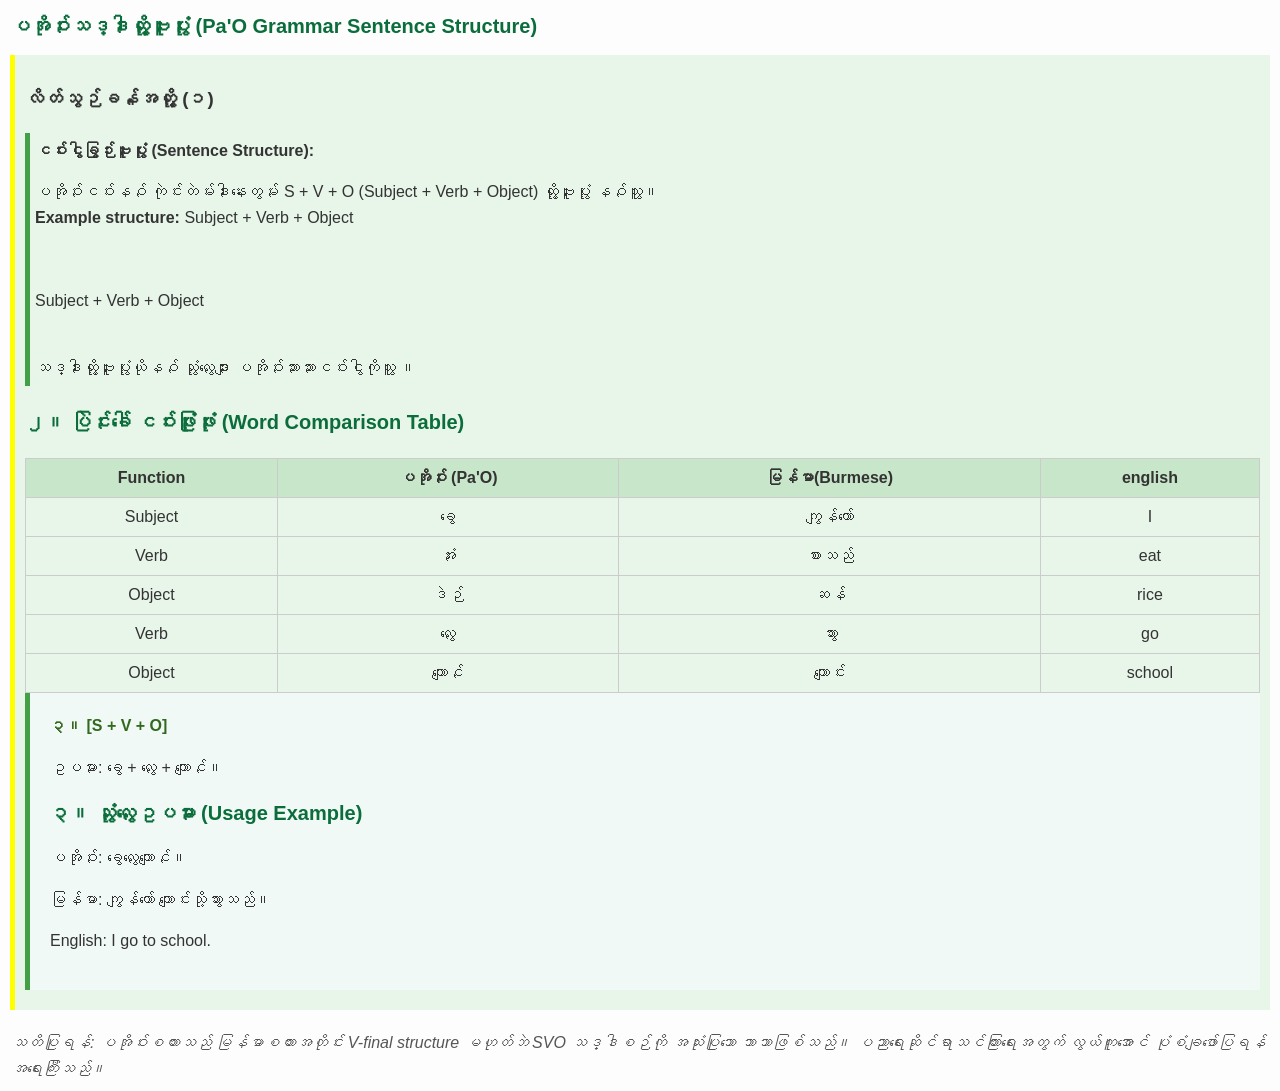
<file: Pa'O-Gram.html>
<html lang="blk">
<head>
  <meta charset="UTF-8" />
  <meta name="viewport" content="width=device-width, initial-scale=1.0"/>
  <title>Pa'O Grammar Sentence Structure</title>
<style>
body {
      font-family: 'Myanmar Text', sans-serif;
      background-color: #fdfdfd;
      color: #333;
      margin: 10;
      line-height: 1.6;
    }
    h1, h2 {
      color: #0a6d3b;
      font-size: 20px;
}
    .pattern {
      background-color: #f0f9f5;
      padding: 20px;
      border-left: 5px solid #43a047;
      margin-bottom: 10px;
    }
    .example {
      background-color: #f1f8e9;
      padding: 15px;
      border-left: 4px solid #8bc34a;
      margin-top: 15px;
    }
    .pattern-title {
      font-weight: bold;
      color: #33691e;
    }

.လိတ်သွဉ်ခန်ꩻအကွို့ꩻ{
      background-color: #e8f5e9;
      padding: 10;
      border-left: 5px solid yellow;
      margin-bottom: 20px;
    }
    .structure {
      background-color: #e8f5e9;
      padding: 5px;
      border-left: 5px solid #43a047;
      margin-bottom: 20px;
    }
    table {
      width: 100%;
      border-collapse: collapse;
      margin-top: 20px;
    }
    th, td {
      padding: 10px;
      border: 1px solid #ccc;
      text-align: center;
    }
    th {
      background-color: #c8e6c9;
    }

   .note {
      font-style: italic;
      color: #555;
    }
</style>
</head>
<body>
 <h1>ပအိုဝ်ႏသဒ္ဒါႏထွို့ꩻဗူႏပွုံႏ (Pa'O Grammar Sentence Structure)</h1>
   <div class="လိတ်သွဉ်ခန်ꩻအကွို့ꩻ">
<h3> လိတ်သွဉ်ခန်ꩻအကွို့ꩻ (၁) </h3>
   <div class="structure">
    <strong>ငဝ်းငွါခြွဉ်းဗူႏပွုံႏ (Sentence Structure):</strong>
 <p>
      ပအိုဝ်ႏငဝ်းနဝ်ꩻ ကုဲင်းတဲမ်းဒါႏနေးတွမ်ႏ 
S + V + O (Subject + Verb + Object) ထွို့ꩻဗူႏပွုံႏ နဝ်ꩻသွူ။ 
      <br><strong>Example structure:</strong> Subject + Verb + Object
    </p>
 <br>
    <p>Subject + Verb + Object</p> <br>
    <span>သဒ္ဒါႏထွို့ꩻဗူႏပွုံႏယိုနဝ်ꩻ သွုံꩻလွေꩻဒျာႏ ပအိုဝ်ႏဘာႏသာႏငဝ်းငွါကိုသွူ ။</span>
  </div>
    <h2>၂။ ပြဲင်ႏခေါ် ငဝ်းဖြုံႏဖုံႏ (Word Comparison Table)</h2>
     <table>
    <thead>
      <tr>
        <th> Function </th>
        <th>ပအိုဝ်ႏ (Pa'O)</th>
        <th>မြန်မာ(Burmese) </th>
        <th>english</th>
      </tr>
    </thead>
    <tbody>
      <tr>
        <td>Subject</td>
        <td>ခွေ</td>
        <td>ကျွန်တော်</td>
        <td>I</td>
      </tr>
      <tr>
        <td>Verb</td>
        <td>အံႏ</td>
        <td>စားသည်</td>
        <td>eat</td>
      </tr>
      <tr>
        <td>Object</td>
        <td>ဒဲဉ်</td>
        <td>ဆန်</td>
        <td>rice</td>
</tr>
<tr>
<td>Verb</td>
        <td>လွေꩻ</td>
        <td>သွား</td>
        <td>go</td>
      </tr>
       <tr>
        <td>Object</td>
        <td>ကျောင်ꩻ</td>
        <td>ကျောင်း</td>
        <td>school</td>
      </tr>
    </tbody>
  </table>
  

  <div class="pattern">
    <div class="pattern-title">၃။ [S + V + O]</div>

<p><span class="lang-label">ဥပမာႏ:</span> ခွေ + လွေꩻ + ကျောင်ꩻ။</p>
  <h2>၃။ သွုံꩻလွေꩻဥပမာႏ (Usage Example)</h2>
      <p><span class="lang-label">ပအိုဝ်ႏ:</span> ခွေလွေꩻကျောင်ꩻ။</p>
      <p><span class="lang-label">မြန်မာ:</span> ကျွန်တော် ကျောင်းသို့သွားသည်။</p>
      <p><span class="lang-label">English:</span> I go to school.</p>
    </div>
  </div>

  <div class="note">
    သတိပြုရန်: ပအိုဝ်းစကားသည် မြန်မာစကားအတိုင်း V-final structure မဟုတ်ဘဲ SVO သဒ္ဒါစဉ်ကို အသုံးပြုသော ဘာသာဖြစ်သည်။ ပညာရေးဆိုင်ရာသင်ကြားရေးအတွက် လွယ်ကူအောင် ပုံစံချဖော်ပြရန် အရေးကြီးသည်။
  </div>
  </div>
</body>
</html>
</file>
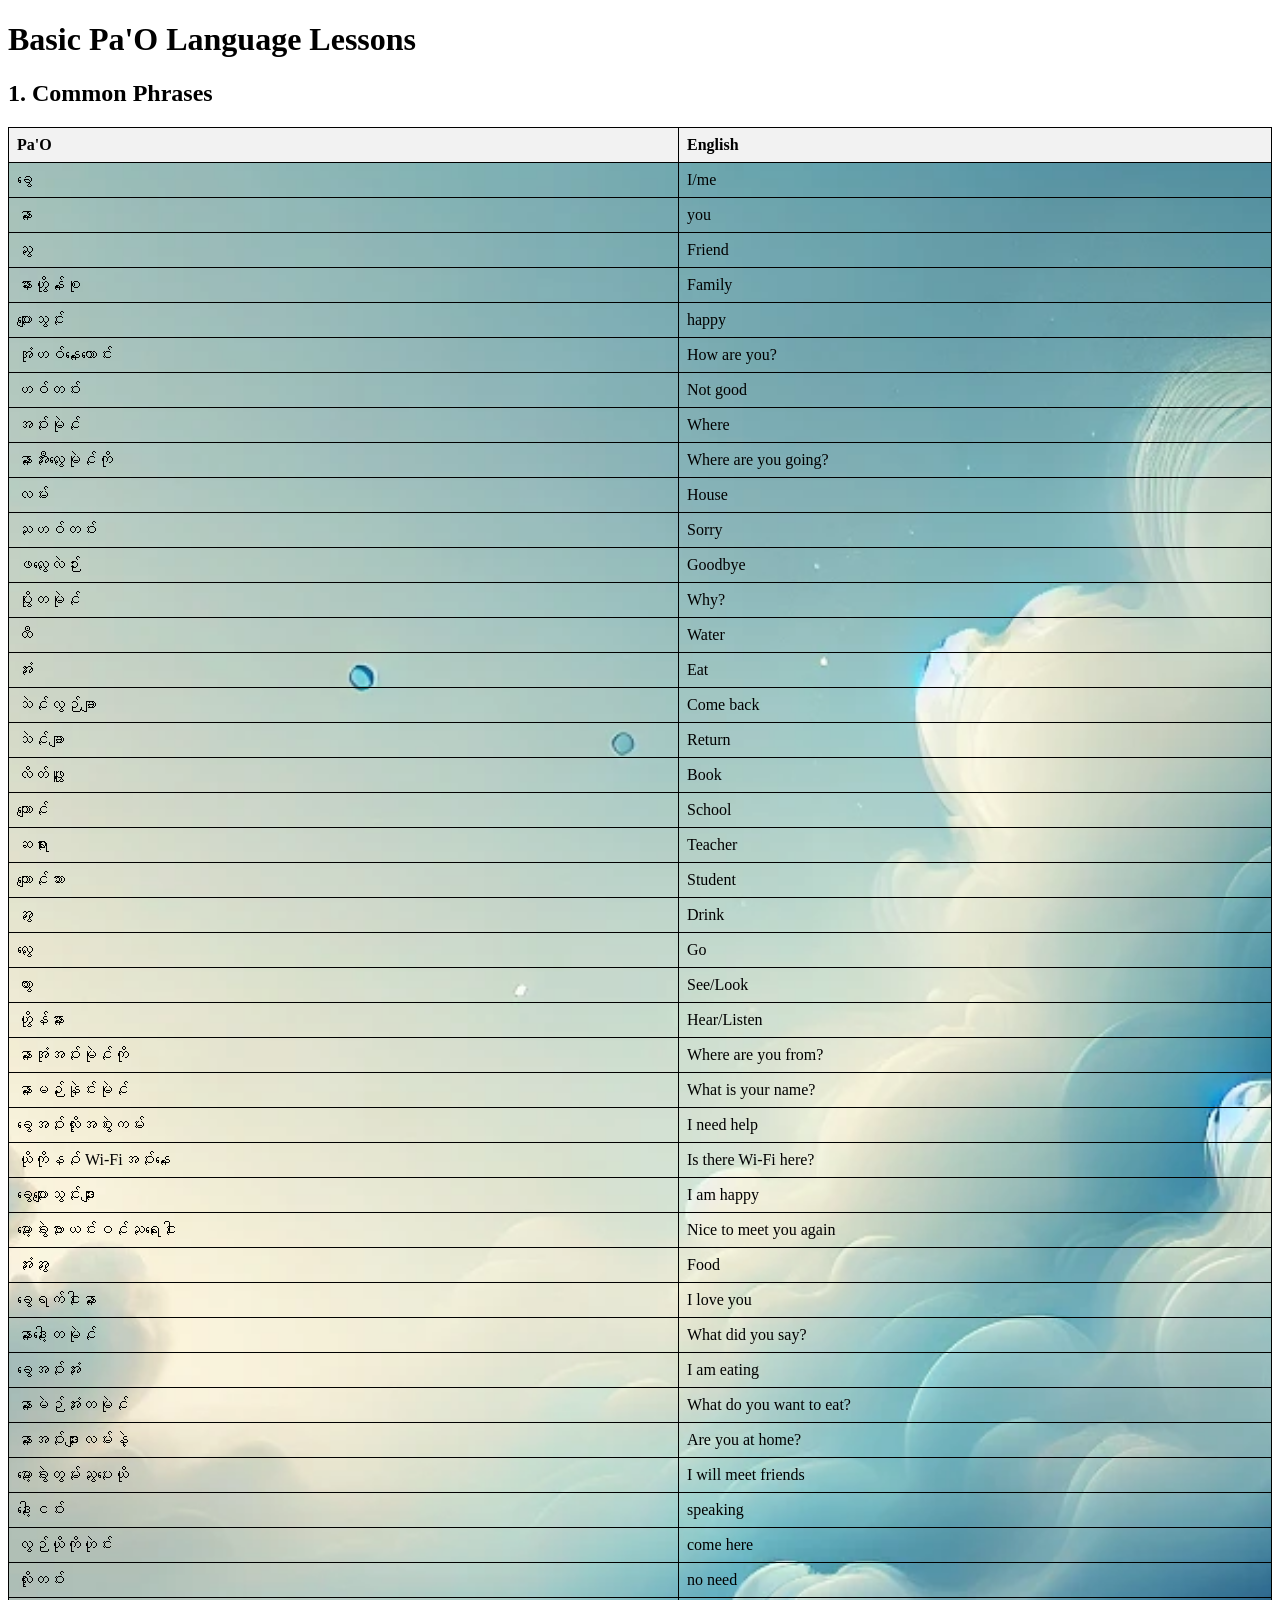
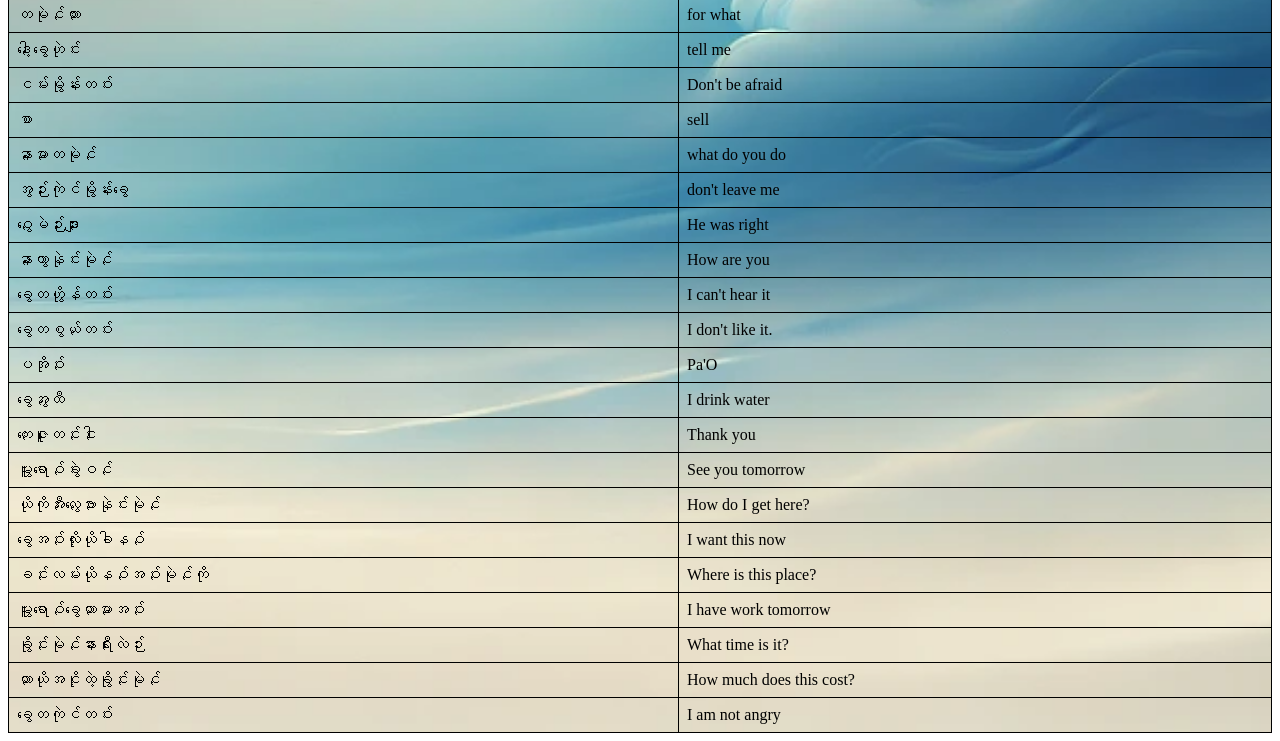
<file: Pa-O Language l1.html>
<!DOCTYPE html>
<html lang="en">
<head>
    <meta charset="UTF-8">
    <meta name="viewport" content="width=device-width, initial-scale=1.0">
    <title>Pa'O Language Lessons</title>
    <style>
        table {
            width: 100%;
            border-collapse: collapse;
            background-image: url('img/moee.webp');
            background-size: cover;
            background-position: center;
            background-repeat: no-repeat;
        }
        th, td {
            border: 1px solid black;
            padding: 8px;
            text-align: left;
        }
        th {
            background-color: #f2f2f2;
        }
    </style>
</head>
<body>
    <h1>Basic Pa'O Language Lessons</h1>

    <h2>1. Common Phrases</h2>
    <table>
        <tr>
          <th>Pa'O</th>  
          <th>English</th>
        </tr>
        <tr>
            <td>ခွေ</td>
            <td>I/me</td>
        </tr>
        <tr>
            <td>နာꩻ</td>
            <td>you</td>
        </tr>
        <tr>
            <td>သွꩻ</td>
            <td>Friend</td>
        </tr>
        <tr>
            <td>နားဟွိုန်ꩻစု</td>
            <td>Family</td>
        </tr>
        <tr>
            <td>ပျောႏသွင်ႏ</td>
            <td>happy</td>
        </tr>
        <tr>
            <td>အုံဟဝ်နေꩻဟောင်း</td>
            <td>How are you?</td>
        </tr>
        <tr>
            <td>ဟဝ်တဝ်း</td>
            <td>Not good</td>
        </tr>
        <tr>
            <td>အဝ်ႏမုဲင်ꩻ</td>
            <td>Where</td>
        </tr>
        <tr>
            <td>နာꩻအီႏလွေꩻမုဲင်ꩻကို</td>
            <td>Where are you going?</td>
        </tr>
        <tr>
            <td>လမ်း</td>
            <td>House</td>
        </tr>
        <tr>
            <td>သꩻဟဝ်တဝ်း</td>
            <td>Sorry</td>
        </tr>
        <tr>
            <td>ဖလွေꩻလဲဉ်း</td>
            <td>Goodbye</td>
        </tr>
        <tr>
            <td>ပွိုးတမုဲင်ꩻ</td>
            <td>Why?</td>
        </tr>
        <tr>
            <td>ထီ</td>
            <td>Water</td>
        </tr>
        <tr>
            <td>အံႏ</td>
            <td>Eat</td>
        </tr>
        <tr>
            <td>သဲင်ꩻလွဉ်ချာ</td>
            <td>Come back</td>
        </tr>
        <tr>
            <td>သဲင်ꩻချာ</td>
            <td>Return</td>
        </tr>
        <tr>
            <td>လိတ်ဖွူꩻ</td>
            <td>Book</td>
        </tr>
        <tr>
            <td>ကျောင်ꩻ</td>
            <td>School</td>
        </tr>
        <tr>
            <td>ဆရာႏ</td>
            <td>Teacher</td>
        </tr>
        <tr>
            <td>ကျောင်ꩻသား</td>
            <td>Student</td>
        </tr>
        <tr>
            <td>အွꩻ</td>
            <td>Drink</td>
        </tr>
        <tr>
            <td>လွေꩻ</td>
            <td>Go</td>
        </tr>
        <tr>
            <td>ထွား</td>
            <td>See/Look</td>
        </tr>
        <tr>
            <td>ဟွိုန်နာႏ</td>
            <td>	Hear/Listen</td>
        </tr>
           <tr>
            <td>နာꩻအုံအဝ်ႏမုဲင်ꩻကို</td>
            <td>Where are you from?</td>
        </tr>
        <tr>
            <td>နာꩻမဉ်ꩻနုဲင်းမုဲင်ꩻ</td>
            <td>What is your name?</td>
        </tr>
        <tr>
            <td>ခွေအဝ်ႏလိုႏအစွဲးကမ်း</td>
            <td>I need help</td>
        </tr>
        <tr>
            <td>ယိုကိုနဝ်ꩻ Wi-Fiအဝ်ႏနေꩻ</td>
            <td>Is there Wi-Fi here?</td>
        </tr>
        <tr>
            <td>ခွေပျောႏသွင်ႏဒျာႏ</td>
            <td>I am happy</td>
        </tr>
        <tr>
            <td>မော့ꩻခွဲးဗာႏယင်းဝင်ꩻသꩻရေꩻငါႏ</td>
            <td>Nice to meet you again</td>
    </tr>
        <tr>
            <td>အံႏအွꩻ</td>
            <td>Food</td>
        </tr>
          <tr>
            <td>ခွေရက်ငါႏနာꩻ</td>
            <td> I love you </td>
        </tr>

    <tr>
            <td>နာꩻဒေါ့ꩻတမုဲင်ꩻ</td>
            <td> What did you say? </td>
        </tr>
        <tr>
            <td>ခွေအဝ်ႏအံႏ</td>
            <td>I am eating</td>
        </tr>
        <tr>
            <td>နာꩻမဲဉ်အံႏတမုဲင်ꩻ</td>
            <td>What do you want to eat?</td>
        </tr>
        <tr>
            <td>နာꩻအဝ်ႏဒျာႏလမ်းနဲ့</td>
            <td>Are you at home?</td>
        </tr>
        <tr>
            <td>မော့ꩻခွဲးတွမ်ႏသွꩻပေႏယို</td>
            <td>I will meet friends</td>
        </tr>
            <tr>
            <td>ဒေါ့ꩻငဝ်း</td>
            <td>speaking </td>
        </tr>
    <tr>
            <td>လွဉ်ယိုကိုဟုဲင်း</td>
            <td> come here </td>
        </tr>
    <tr>
            <td> လိုႏတဝ်း </td>
            <td> no need </td>
        </tr>
    <tr>
            <td>တမုဲင်ꩻတာႏ </td>
            <td> for what </td>
        </tr>
    <tr>
            <td>  ဒေါ့ꩻခွေဟုဲင်း </td>
            <td> tell me </td>
        </tr>
    <tr>
            <td> ငမ်းမွိုန်းတဝ်း</td>
            <td> Don't be afraid </td>
        </tr>
<tr>
  <td> စာ</td>
  <td> sell </td>
</tr>
    <tr>
            <td> နာꩻမာꩻတမုဲင်ꩻ </td>
            <td>what do you do</td>
        </tr>
    <tr>
            <td> အွဉ်ႏကုဲင်မွိုန်းခွေ </td>
            <td> don't leave me </td>
        </tr>
    <tr>
            <td> ဝွေꩻမဲဉ်ႏဒျာႏ </td>
            <td> He was right </td>
        </tr>
    <tr>
            <td> နာꩻထွာနုဲင်းမုဲင်ꩻ </td>
            <td> How are you </td>
        </tr>
    <tr>
            <td>ခွေတဟွိုန်တဝ်း</td>
            <td> I can't hear it </td>
        </tr>
    <tr>
            <td> ခွေတစွယ်ꩻတဝ်း </td>
            <td> I don't like it. </td>
        </tr>
<tr>
  <td> ပအိုဝ်ႏ </td>
  <td>Pa'O</td>
</tr>
   <tr>
            <td>  ခွေအွꩻထီ </td>
            <td> I drink water </td>
        </tr>
    <tr>
            <td>  ကေႏဇူꩻတင်ႏငါႏ </td>
            <td> Thank you </td>
        </tr>
    <tr>
            <td> မွူးရောဝ်ꩻခွဲးဝင်ꩻ </td>
            <td> See you tomorrow </td>
        </tr>
    <tr>
            <td> ယိုကိုအီႏလွေꩻဗာႏနုဲင်းမုဲင်ꩻ </td>
            <td> How do I get here? </td>
        </tr>
    <tr>
            <td> ခွေအဝ်ႏလိုႏယိုခါနဝ်ꩻ </td>
            <td> I want this now </td>
        </tr>
          <tr>
            <td> ခင်ႏလမ်းယိုနဝ်ꩻအဝ်ႏမုဲင်ꩻကို </td>
            <td> Where is this place? </td>
        </tr>
    <tr>
            <td> မွူးရောဝ်ꩻခွေထာꩻမာꩻအဝ်ႏ </td>
            <td> I have work tomorrow </td>
        </tr>
    <tr>
            <td> ခွိုင်ႏမုဲင်ꩻနားရီႏလဲဉ်း </td>
            <td> What time is it? </td>
        </tr>
    <tr>
            <td> ထာꩻယိုအငိုꩻထဲ့ခွိုင်ႏမုဲင်ꩻ </td>
            <td> How much does this cost? </td>
        </tr>
    <tr>
            <td> ခွေတကုဲင်တဝ်း </td>
            <td> I am not angry </td>
        </tr>
    </table>
</body>
</html>
</file>
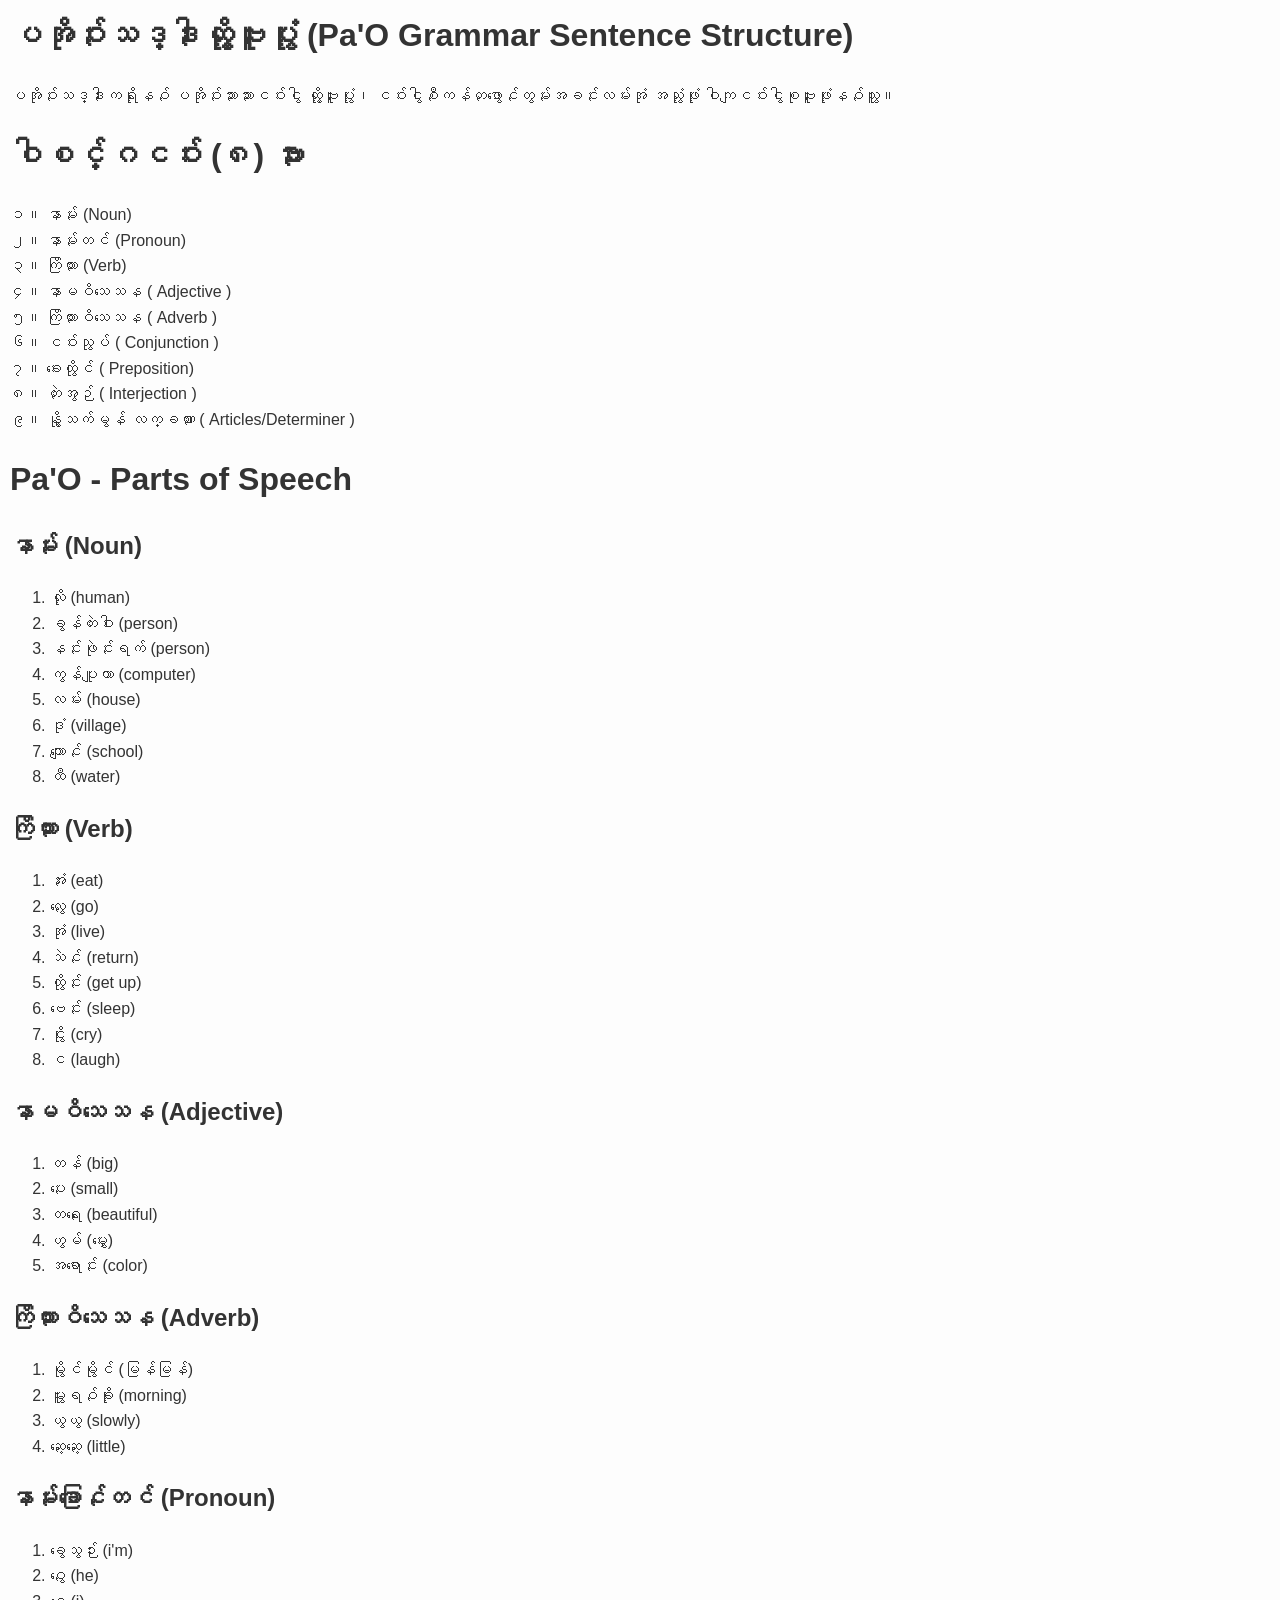
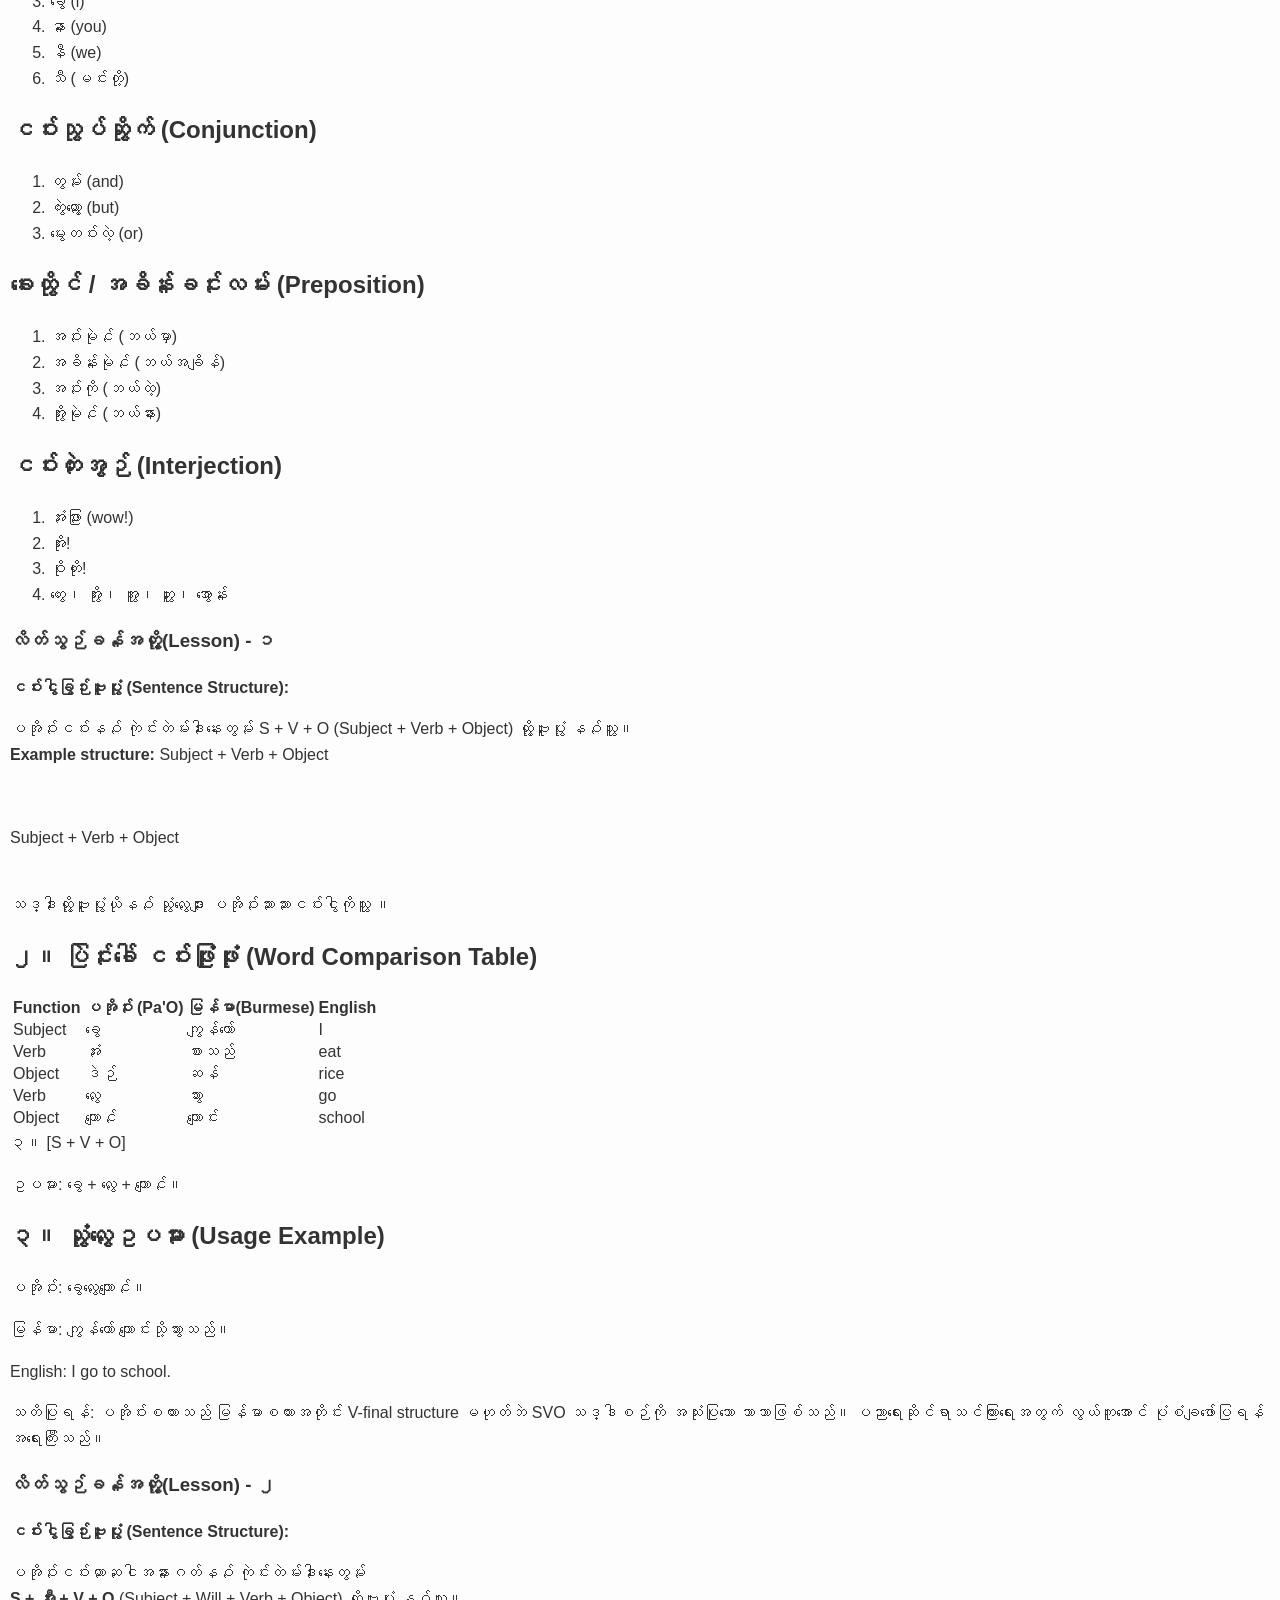
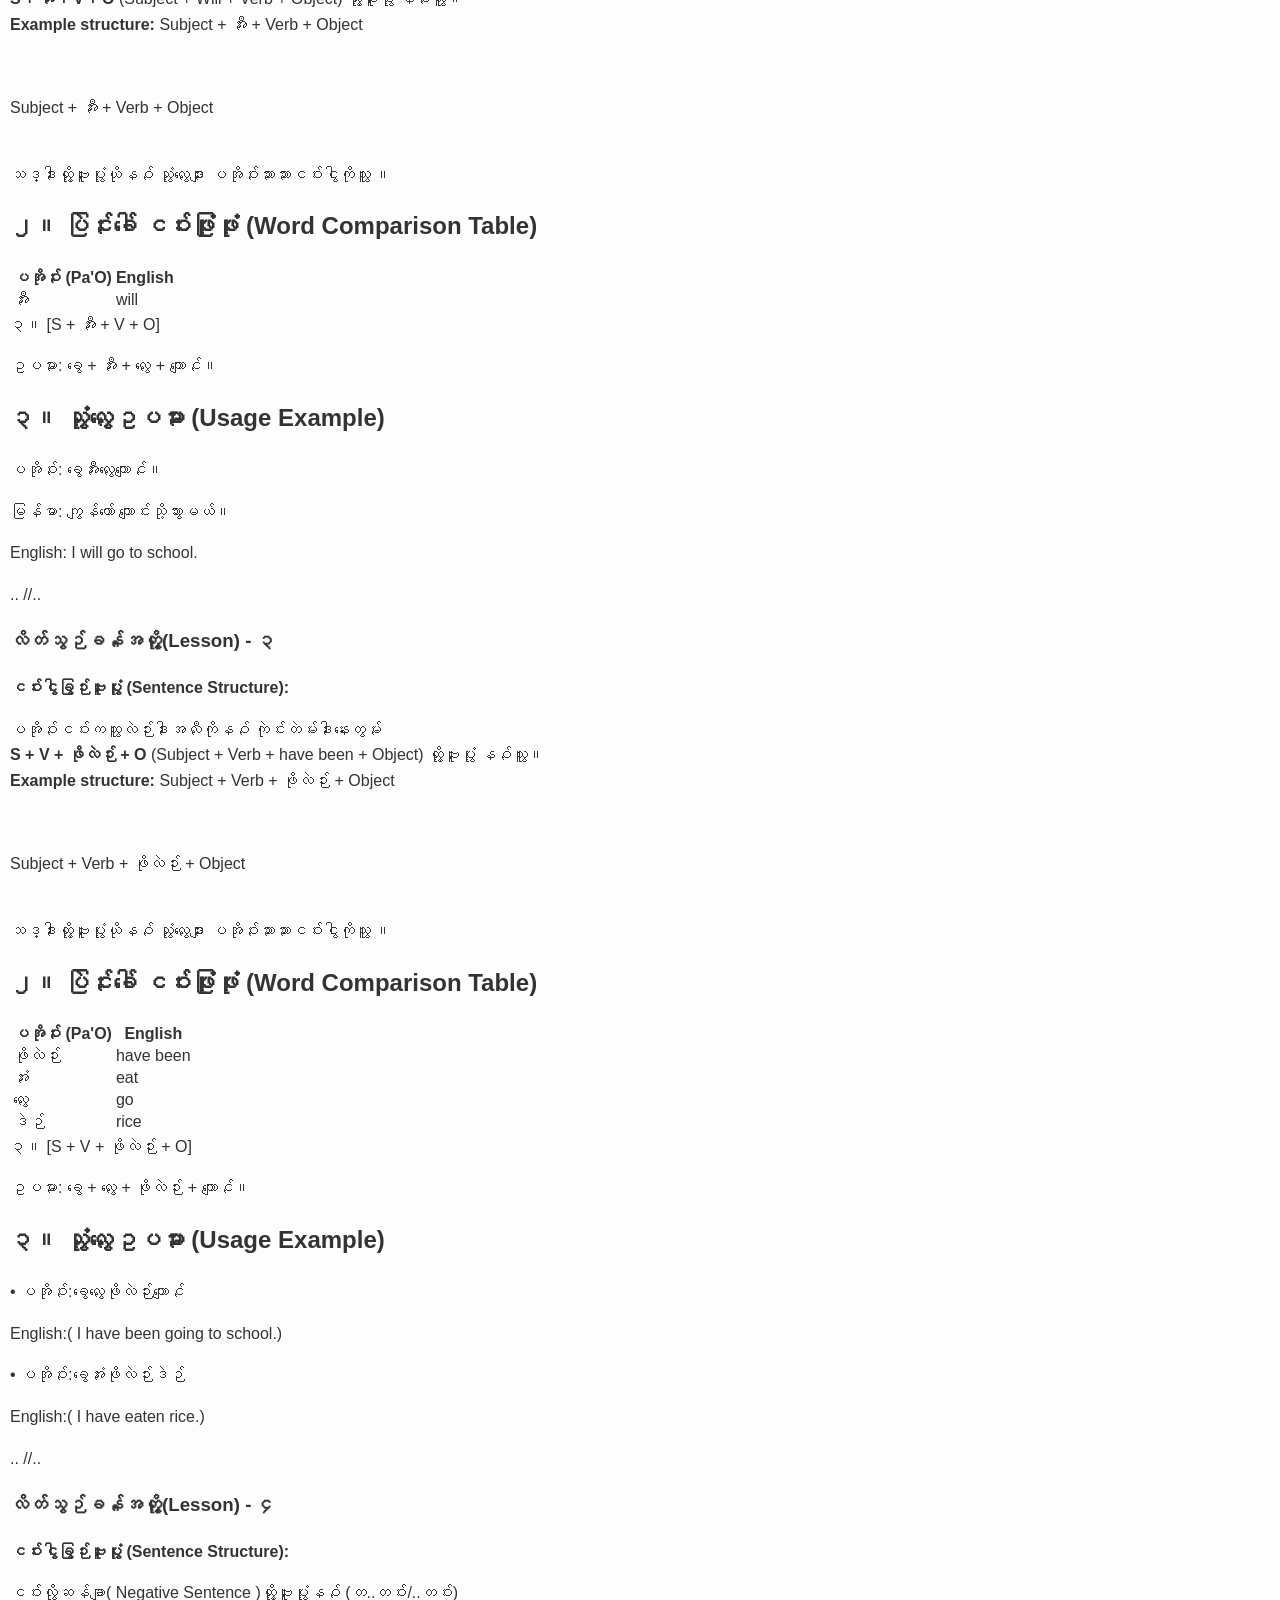
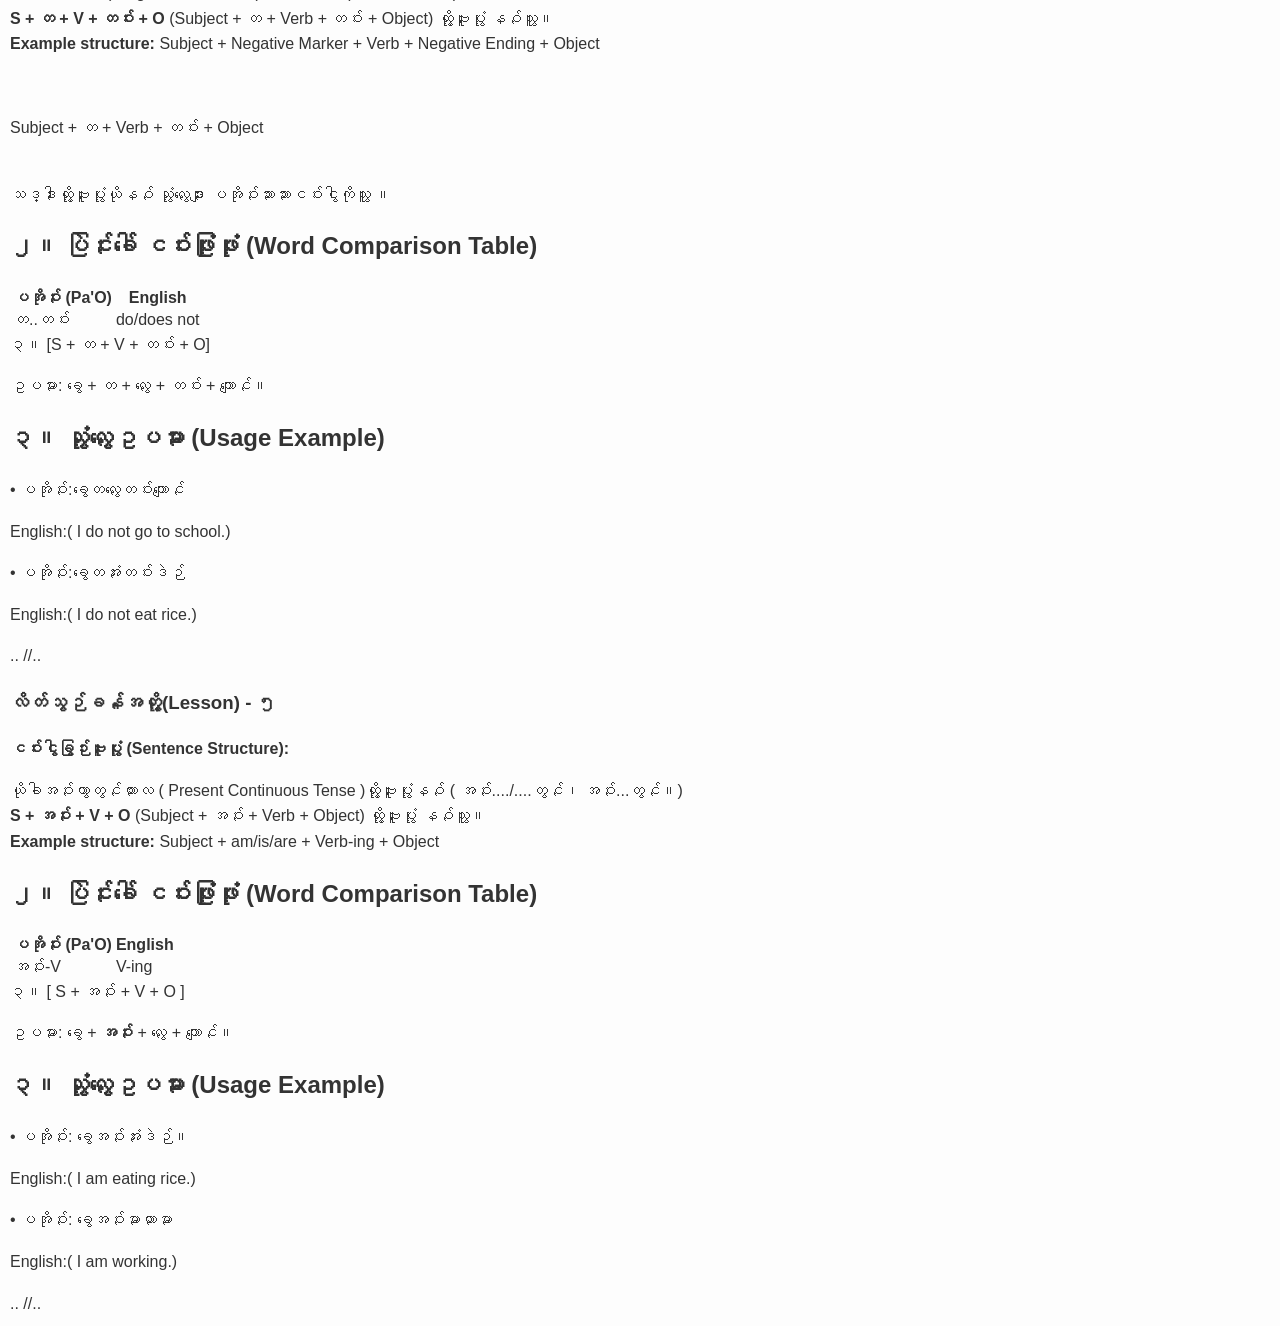
<file: PaGram.html>
<html lang="blk">
<head>
  <meta charset="UTF-8" />
  <meta name="viewport" content="width=device-width, initial-scale=1.0"/>
  <title>Pa'O Grammar Sentence Structure</title>
<link rel="stylesheet" href="styleF/PaGram.css"></head>
<body>
<div class="yp"> <h1>ပအိုဝ်ႏသဒ္ဒါႏထွို့ꩻဗူႏပွုံႏ (Pa'O Grammar Sentence Structure)</h1>
  ပအိုဝ်ႏသဒ္ဒါႏကရိုꩻနဝ်ꩻ ပအိုဝ်ႏဘာႏသာႏငဝ်းငွါ ထွို့ꩻဗူႏပွုံႏ၊ ငဝ်းငွါစီꩻကန်တꩻဖွောင်ꩻတွမ်ႏအခင်ႏလမ်းအုံ အသွုံꩻဖုံႏ ဝါကျငဝ်းငွါစုဗူႏဖုံႏနဝ်ꩻသွူ။</div>
  
  <div class="container2">
   <h1>ဝါစင်္ဂငဝ်း (၈) ဗာႏ</h1>
<p> ၁။ နာမ်ႏ (Noun)
<br>၂။ နာမ်ႏတင် (Pronoun)
<br> ၃။ ကြိယာႏ (Verb)
<br> ၄။ နာမဝိသေသန ( Adjective ) 
<br> ၅။ ကြိယာႏဝိသေသန ( Adverb )
<br> ၆။ ငဝ်းသွုပ် ( Conjunction )
<br> ၇။ ခေးထွိုင် ( Preposition)
<br> ၈။ တဲႏအွဉ် ( Interjection )
<br> ၉။ နွို့သက်မွန် လက္ခဏာႏ ( Articles/Determiner )
</p>
  </div>
<h1>Pa'O - Parts of Speech</h1>

<div class="section">
  <h2>နာမ်ႏ (Noun)</h2>
  <ol>
    <li>လိုꩻ (human)</li>
    <li>ခွန်တဲးဝါး (person)</li>
    <li>နင်ႏဖုဲင်ႏရက် (person)</li>
    <li>ကွန်ပျူတာ (computer)</li>
    <li>လမ်း (house)</li>
    <li>ဒုံ (village)</li>
    <li>ကျောင်ꩻ (school)</li>
    <li>ထီ (water)</li>
  </ol>
</div>

<div class="section">
  <h2>ကြိယာႏ (Verb)</h2>
  <ol>
    <li>အံႏ (eat)</li>
    <li>လွေꩻ (go)</li>
    <li>အုံ (live)</li>
    <li>သဲင်ꩻ (return)</li>
    <li>ထွိုင်ႏ (get up)</li>
    <li>ဗေင်ႏ (sleep)</li>
    <li>ငွိုး (cry)</li>
    <li>င (laugh)</li>
  </ol>
</div>

<div class="section">
  <h2>နာမဝိသေသန (Adjective)</h2>
  <ol>
    <li>တန် (big)</li>
    <li>ပေႏ (small)</li>
    <li>တရေꩻ (beautiful)</li>
    <li>ဟွမ် (မွှေး)</li>
    <li>အရောင်ႏ (color)</li>
  </ol>
</div>

<div class="section">
  <h2>ကြိယာႏဝိသေသန (Adverb)</h2>
  <ol>
    <li>မွိုင်မွိုင် (မြန်မြန်)</li>
    <li>မွူးရဝ်ꩻခိုႏ (morning)</li>
    <li>ယွယွ (slowly)</li>
    <li>ဆေ့ꩻဆေ့ꩻ (little)</li>
  </ol>
</div>

<div class="section">
  <h2>နာမ်ႏခြောင်ꩻတင် (Pronoun)</h2>
  <ol>
    <li>ခွေသွဉ်း (i'm)</li>
    <li>ဝွေꩻ (he)</li>
    <li>ခွေ (i)</li>
    <li>နာꩻ (you)</li>
    <li>နီ (we)</li>
    <li>သီ (မင်းတို့)</li>
  </ol>
</div>

<div class="section">
  <h2>ငဝ်းသွုပ်ဆွိုက် (Conjunction)</h2>
  <ol>
    <li>တွမ်ႏ (and)</li>
    <li>ကွဲးတွော့ꩻ (but)</li>
    <li>မွေးတဝ်းလဲ့ (or)</li>
  </ol>
</div>

<div class="section">
  <h2>ခေးထွိုင် / အခိန်ႏခင်ႏလမ်း (Preposition)</h2>
  <ol>
    <li>အဝ်ႏမုဲင်ꩻ (ဘယ်မှာ)</li>
    <li>အခိန်ႏမုဲင်ꩻ (ဘယ်အချိန်)</li>
    <li>အဝ်ႏကို (ဘယ်ထဲ့)</li>
    <li>အွိုးမုဲင်ꩻ (ဘယ်နား)</li>
  </ol>
</div>

<div class="section">
  <h2>ငဝ်းတဲႏအွဉ် (Interjection)</h2>
  <ol>
    <li>အံႏဖြာႏ (wow!)</li>
    <li>အိုး!</li>
    <li>ဝိုးဟိုး!</li>
    <li>ဟွေး၊ အွိုး၊ အွူ၊ ဟွူႏ၊ အွောန်ႏ</li>
  </ol>
</div>
  
<div class="လိတ်သွဉ်ခန်ꩻအကွို့ꩻ">
<h3>လိတ်သွဉ်ခန်ꩻအကွို့ꩻ(Lesson) - ၁ </h3>
   <div class="structure">
    <strong>ငဝ်းငွါခြွဉ်းဗူႏပွုံႏ (Sentence Structure):</strong>
 <p>
      ပအိုဝ်ႏငဝ်းနဝ်ꩻ ကုဲင်းတဲမ်းဒါႏနေးတွမ်ႏ 
S + V + O (Subject + Verb + Object) ထွို့ꩻဗူႏပွုံႏ နဝ်ꩻသွူ။ 
      <br><strong>Example structure:</strong> Subject + Verb + Object
    </p>
 <br>
    <p>Subject + Verb + Object</p> <br>
    <span>သဒ္ဒါႏထွို့ꩻဗူႏပွုံႏယိုနဝ်ꩻ သွုံꩻလွေꩻဒျာႏ ပအိုဝ်ႏဘာႏသာႏငဝ်းငွါကိုသွူ ။</span>
  </div>
    <h2>၂။ ပြဲင်ႏခေါ် ငဝ်းဖြုံႏဖုံႏ (Word Comparison Table)</h2>
     <table>
    <thead>
      <tr>
        <th> Function </th>
        <th>ပအိုဝ်ႏ (Pa'O)</th>
        <th>မြန်မာ(Burmese) </th>
        <th>English</th>
      </tr>
    </thead>
    <tbody>
      <tr>
        <td>Subject</td>
        <td>ခွေ</td>
        <td>ကျွန်တော်</td>
        <td>I</td>
      </tr>
      <tr>
        <td>Verb</td>
        <td>အံႏ</td>
        <td>စားသည်</td>
        <td>eat</td>
      </tr>
      <tr>
        <td>Object</td>
        <td>ဒဲဉ်</td>
        <td>ဆန်</td>
        <td>rice</td>
</tr>
<tr>
<td>Verb</td>
        <td>လွေꩻ</td>
        <td>သွား</td>
        <td>go</td>
      </tr>
       <tr>
        <td>Object</td>
        <td>ကျောင်ꩻ</td>
        <td>ကျောင်း</td>
        <td>school</td>
      </tr>
    </tbody>
  </table>
  

  <div class="pattern">
    <div class="pattern-title">၃။ [S + V + O]</div>

<p><span class="lang-label">ဥပမာႏ:</span> ခွေ + လွေꩻ + ကျောင်ꩻ။</p>
  <h2>၃။ သွုံꩻလွေꩻဥပမာႏ (Usage Example)</h2>
      <p><span class="lang-label">ပအိုဝ်ႏ:</span> ခွေလွေꩻကျောင်ꩻ။</p>
      <p><span class="lang-label">မြန်မာ:</span> ကျွန်တော် ကျောင်းသို့သွားသည်။</p>
      <p><span class="lang-label">English:</span> I go to school.</p>
    </div>
  </div>

  <div class="note">
    သတိပြုရန်: ပအိုဝ်းစကားသည် မြန်မာစကားအတိုင်း V-final structure မဟုတ်ဘဲ SVO သဒ္ဒါစဉ်ကို အသုံးပြုသော ဘာသာဖြစ်သည်။ ပညာရေးဆိုင်ရာသင်ကြားရေးအတွက် လွယ်ကူအောင် ပုံစံချဖော်ပြရန် အရေးကြီးသည်။
  </div>
  </div>
<div class="လိတ်သွဉ်ခန်ꩻအကွို့ꩻ">
<h3> လိတ်သွဉ်ခန်ꩻအကွို့ꩻ(Lesson) - ၂ </h3>
   <div class="structure">
    <strong>ငဝ်းငွါခြွဉ်းဗူႏပွုံႏ (Sentence Structure):</strong>
 <p>
      ပအိုဝ်ႏငဝ်းထာꩻဆꩻငါအနာႏဂတ်နဝ်ꩻ ကုဲင်းတဲမ်းဒါႏနေးတွမ်ႏ 
<br><b>S + အီႏ + V + O </b>(Subject + Will + Verb + Object) ထွို့ꩻဗူႏပွုံႏ နဝ်ꩻသွူ။ 
      <br><strong>Example structure:</strong> Subject + အီႏ + Verb + Object
    </p>
 <br>
    <p>Subject + အီႏ + Verb + Object</p> <br>
    <span>သဒ္ဒါႏထွို့ꩻဗူႏပွုံႏယိုနဝ်ꩻ သွုံꩻလွေꩻဒျာႏ ပအိုဝ်ႏဘာႏသာႏငဝ်းငွါကိုသွူ ။</span>
  </div>
    <h2>၂။ ပြဲင်ႏခေါ် ငဝ်းဖြုံႏဖုံႏ (Word Comparison Table)</h2>
<table>      <thead>
      <tr>
        <th>ပအိုဝ်ႏ (Pa'O)</th>
        <th>English</th>
      </tr>
    </thead>   
<tbody><tr>
<td>အီႏ</td>
<td>will</td>
</tr></tbody>
   </table>

  <div class="pattern">
    <div class="pattern-title">၃။ [S + အီႏ + V + O]</div>

<p><span class="lang-label">ဥပမာႏ:</span> ခွေ + အီႏ + လွေꩻ + ကျောင်ꩻ။</p>
  <h2>၃။ သွုံꩻလွေꩻဥပမာႏ (Usage Example)</h2>
      <p><span class="lang-label">ပအိုဝ်ႏ:</span> ခွေအီႏလွေꩻကျောင်ꩻ။</p>
      <p><span class="lang-label">မြန်မာ:</span> ကျွန်တော် ကျောင်းသို့သွားမယ်။</p>
      <p><span class="lang-label">English:</span> I will go to school.</p>
    </div>
  </div>

  <div class="note">
 ..  //..
  </div>
  </div>

<div class="လိတ်သွဉ်ခန်ꩻအကွို့ꩻ">
<h3> လိတ်သွဉ်ခန်ꩻအကွို့ꩻ(Lesson) - ၃ </h3>
   <div class="structure">
    <strong>ငဝ်းငွါခြွဉ်းဗူႏပွုံႏ (Sentence Structure):</strong>
 <p>
      ပအိုဝ်ႏငဝ်းကထွူလဲဉ်းဒါႏအလီꩻကိုနဝ်ꩻ ကုဲင်းတဲမ်းဒါႏနေးတွမ်ႏ 
<br><b>S + V + ဖိုလဲဉ်း + O </b>(Subject + Verb + have been + Object) ထွို့ꩻဗူႏပွုံႏ နဝ်ꩻသွူ။ 
      <br><strong>Example structure:</strong> Subject + Verb + ဖိုလဲဉ်း  + Object
    </p>
 <br>
    <p>Subject + Verb + ဖိုလဲဉ်း + Object</p> <br>
    <span>သဒ္ဒါႏထွို့ꩻဗူႏပွုံႏယိုနဝ်ꩻ သွုံꩻလွေꩻဒျာႏ ပအိုဝ်ႏဘာႏသာႏငဝ်းငွါကိုသွူ ။</span>
  </div>
    <h2>၂။ ပြဲင်ႏခေါ် ငဝ်းဖြုံႏဖုံႏ (Word Comparison Table)</h2>
<table>      <thead>
      <tr>
        <th>ပအိုဝ်ႏ (Pa'O)</th>
        <th>English</th>
      </tr>
    </thead>   
<tbody><tr>
<td>ဖိုလဲဉ်း</td>
<td>have been</td>
</tr></tbody> <tbody><tr>
<td>အံႏ</td>
<td>eat</td>
</tr></tbody> <tbody><tr>
<td>လွေꩻ</td>
<td>go</td>
</tr></tbody> <tbody><tr>
<td>ဒဲဉ်</td>
<td>rice</td>
</tr></tbody>
   </table>

  <div class="pattern">
    <div class="pattern-title">၃။ [S + V + ဖိုလဲဉ်း + O]</div>

<p><span class="lang-label">ဥပမာႏ:</span> ခွေ + လွေꩻ + ဖိုလဲဉ်း + ကျောင်ꩻ။</p>
  <h2>၃။ သွုံꩻလွေꩻဥပမာႏ (Usage Example)</h2>
      <p><span class="lang-label"> • ပအိုဝ်ႏ:</span>ခွေလွေꩻဖိုလဲဉ်းကျောင်ꩻ</p>
      <p><span class="lang-label">English:</span>( I have been going to school.) </p>
      <p><span class="lang-label"> • ပအိုဝ်ႏ:</span>ခွေအံႏဖိုလဲဉ်းဒဲဉ်</p>
      <p><span class="lang-label">English:</span>( I have eaten rice.) </p>

    </div>
  </div>

  <div class="note">
 ..  //..
  </div>
  </div>
  <div class="လိတ်သွဉ်ခန်ꩻအကွို့ꩻ">
<h3> လိတ်သွဉ်ခန်ꩻအကွို့ꩻ(Lesson) - ၄ </h3>
   <div class="structure">
    <strong>ငဝ်းငွါခြွဉ်းဗူႏပွုံႏ (Sentence Structure):</strong>
 <p>
      ငဝ်းလွိုဆန်ချာ( Negative Sentence )ထွို့ꩻဗူႏပွုံႏနဝ်ꩻ (တ..တဝ်း/..တဝ်း)
<br><b>S + တ + V + တဝ်း + O </b>(Subject + တ + Verb + တဝ်း + Object) ထွို့ꩻဗူႏပွုံႏ နဝ်ꩻသွူ။ 
      <br><strong>Example structure:</strong> Subject + Negative Marker + Verb + Negative Ending + Object
    </p>
 <br>
    <p>Subject + တ + Verb + တဝ်း + Object</p> <br>
    <span>သဒ္ဒါႏထွို့ꩻဗူႏပွုံႏယိုနဝ်ꩻ သွုံꩻလွေꩻဒျာႏ ပအိုဝ်ႏဘာႏသာႏငဝ်းငွါကိုသွူ ။</span>
  </div>
    <h2>၂။ ပြဲင်ႏခေါ် ငဝ်းဖြုံႏဖုံႏ (Word Comparison Table)</h2>
<table>      <thead>
      <tr>
        <th>ပအိုဝ်ႏ (Pa'O)</th>
        <th>English</th>
      </tr>
    </thead>   
<tbody><tr>
<td>တ..တဝ်း</td>
<td> do/does not</td>
</tr></tbody>
   </table>

  <div class="pattern">
    <div class="pattern-title">၃။ [S + တ + V + တဝ်း + O]</div>

<p><span class="lang-label">ဥပမာႏ:</span> ခွေ + တ + လွေꩻ + တဝ်း + ကျောင်ꩻ။</p>
  <h2>၃။ သွုံꩻလွေꩻဥပမာႏ (Usage Example)</h2>
      <p><span class="lang-label"> • ပအိုဝ်ႏ:</span>ခွေတလွေꩻတဝ်းကျောင်ꩻ</p>
      <p><span class="lang-label">English:</span>( I do not go to school.) </p>
      <p><span class="lang-label"> • ပအိုဝ်ႏ:</span>ခွေတအံႏတဝ်းဒဲဉ်</p>
      <p><span class="lang-label">English:</span>( I do not eat rice.) </p>

    </div>
  </div>

  <div class="note">
 ..  //..
  </div>
  </div>
  <div class="လိတ်သွဉ်ခန်ꩻအကွို့ꩻ">
<h3> လိတ်သွဉ်ခန်ꩻအကွို့ꩻ(Lesson) - ၅ </h3>
   <div class="structure">
    <strong>ငဝ်းငွါခြွဉ်းဗူႏပွုံႏ (Sentence Structure):</strong>
 <p>
   ယိုခါအဝ်ႏထွာတွင်ꩻကာႏလ    ( Present Continuous Tense  )ထွို့ꩻဗူႏပွုံႏနဝ်ꩻ ( အဝ်ႏ..../....တွင်ꩻ၊ အဝ်ႏ...တွင်ꩻ။)
<br><b> S + အဝ်ႏ + V + O </b>(Subject + အဝ်ႏ + Verb + Object) ထွို့ꩻဗူႏပွုံႏ နဝ်ꩻသွူ။ 
      <br><strong>Example structure:</strong> Subject + am/is/are + Verb-ing + Object
    </p>
 </div>
    <h2>၂။ ပြဲင်ႏခေါ် ငဝ်းဖြုံႏဖုံႏ (Word Comparison Table)</h2>
<table>      <thead>
      <tr>
        <th>ပအိုဝ်ႏ (Pa'O)</th>
        <th>English</th>
      </tr>
    </thead>   
<tbody><tr>
<td> အဝ်ႏ-V</td>
<td>V-ing</td>
</tr></tbody>
   </table>

  <div class="pattern">
    <div class="pattern-title">၃။ [ S + အဝ်ႏ + V + O ]</div>

<p><span class="lang-label">ဥပမာႏ:</span> ခွေ + <b>အဝ်ႏ</b> + လွေꩻ + ကျောင်ꩻ။</p>
  <h2>၃။ သွုံꩻလွေꩻဥပမာႏ (Usage Example)</h2>
      <p><span class="lang-label"> • ပအိုဝ်ႏ:</span>  ခွေအဝ်ႏအံႏဒဲဉ်။ </p>
      <p><span class="lang-label">English:</span>( I am eating rice.) </p>
      <p><span class="lang-label"> • ပအိုဝ်ႏ:</span>  ခွေအဝ်ႏမာꩻထာꩻမာꩻ </p>
      <p><span class="lang-label">English:</span>( I am working.) </p>

    </div>
  </div>

  <div class="note">
 ..  //..
  </div>
  </div>
</body>
</html>
</file>
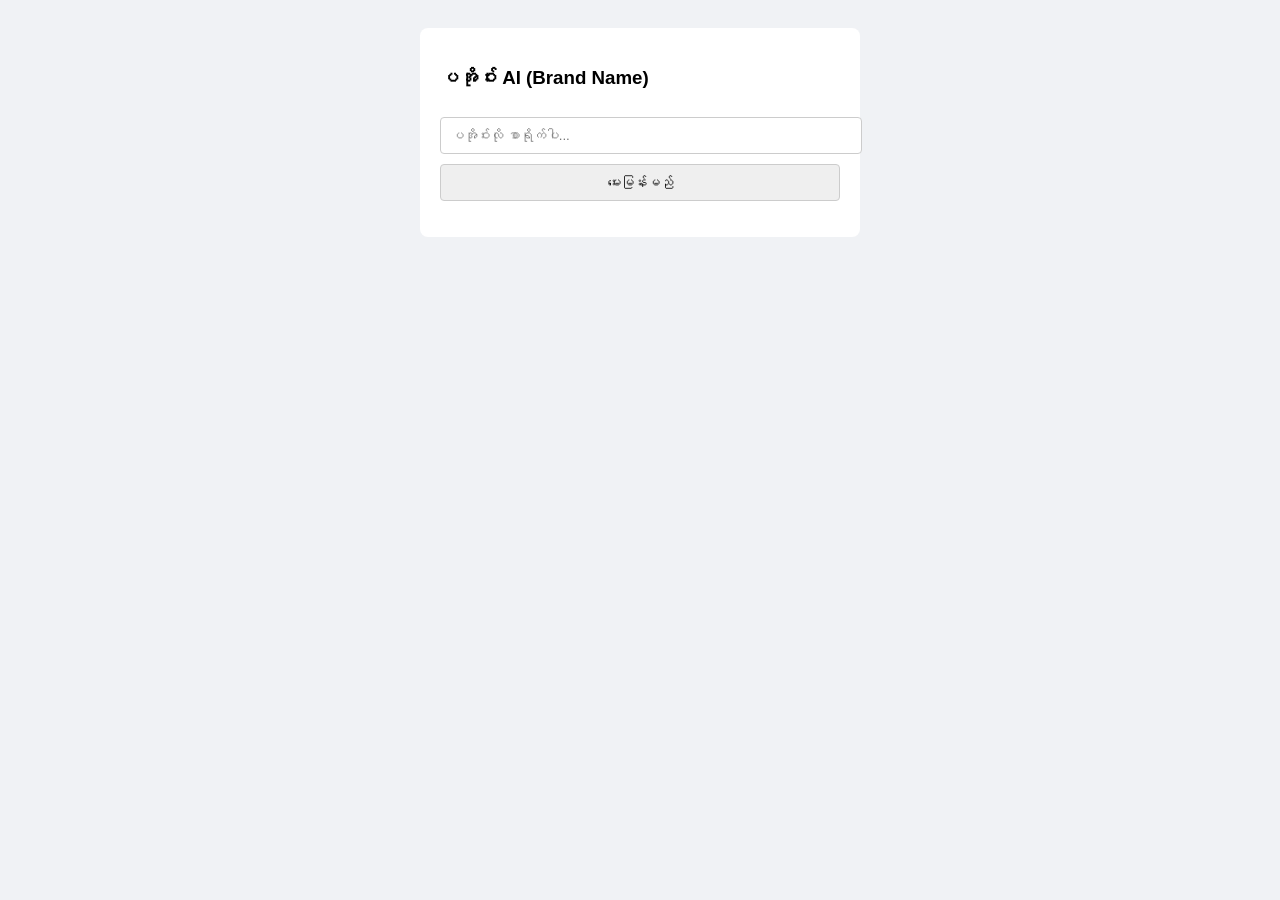
<file: PaohAI.html>
<!DOCTYPE html>
<html lang="my">
<head>
    <meta charset="UTF-8">
    <meta name="viewport" content="width=device-width, initial-scale=1.0">
    <title>ကျွန်ုပ်၏ ကိုယ်ပိုင် ပအိုဝ်း AI</title>
    <style>
        body { font-family: sans-serif; background: #f0f2f5; padding: 20px; }
        .chat-box { max-width: 400px; margin: auto; background: white; padding: 20px; border-radius: 8px; }
        input, button { width: 100%; padding: 10px; margin-top: 10px; border-radius: 4px; border: 1px solid #ccc; }
    </style>
</head>
<body>

<div class="chat-box">
    <h3>ပအိုဝ်း AI (Brand Name)</h3>
    <input type="text" id="userInput" placeholder="ပအိုဝ်းလို စာရိုက်ပါ...">
    <button onclick="askAI()">မေးမြန်းမည်</button>
    <p id="aiReply" style="margin-top: 15px; font-weight: bold; color: #007bff;"></p>
</div>

<script>
async function askAI() {
    const msg = document.getElementById("userInput").value;
    const apiStyleUrl = "https://script.google.com/macros/library/d/1_tjGF3MWu68Cnp_My4Lb4b36HkhhmjgF-HgLxVbcUi6xKRmqwWRtSluU/11
"; // အဆင့် ၂ မှ ရလာမည့် URL ထည့်ရန်
    
    document.getElementById("aiReply").innerText = "AI စဉ်းစားနေသည်...";
    
    // API သို့ ဒေတာလှမ်းပို့ခြင်း
    const response = await fetch(apiStyleUrl, {
        method: "POST",
        body: JSON.stringify({ message: msg })
    });
    
    const data = await response.json();
    document.getElementById("aiReply").innerText = "အဖြေ: " + data.reply;
}
</script>
</body>
</html>
</file>
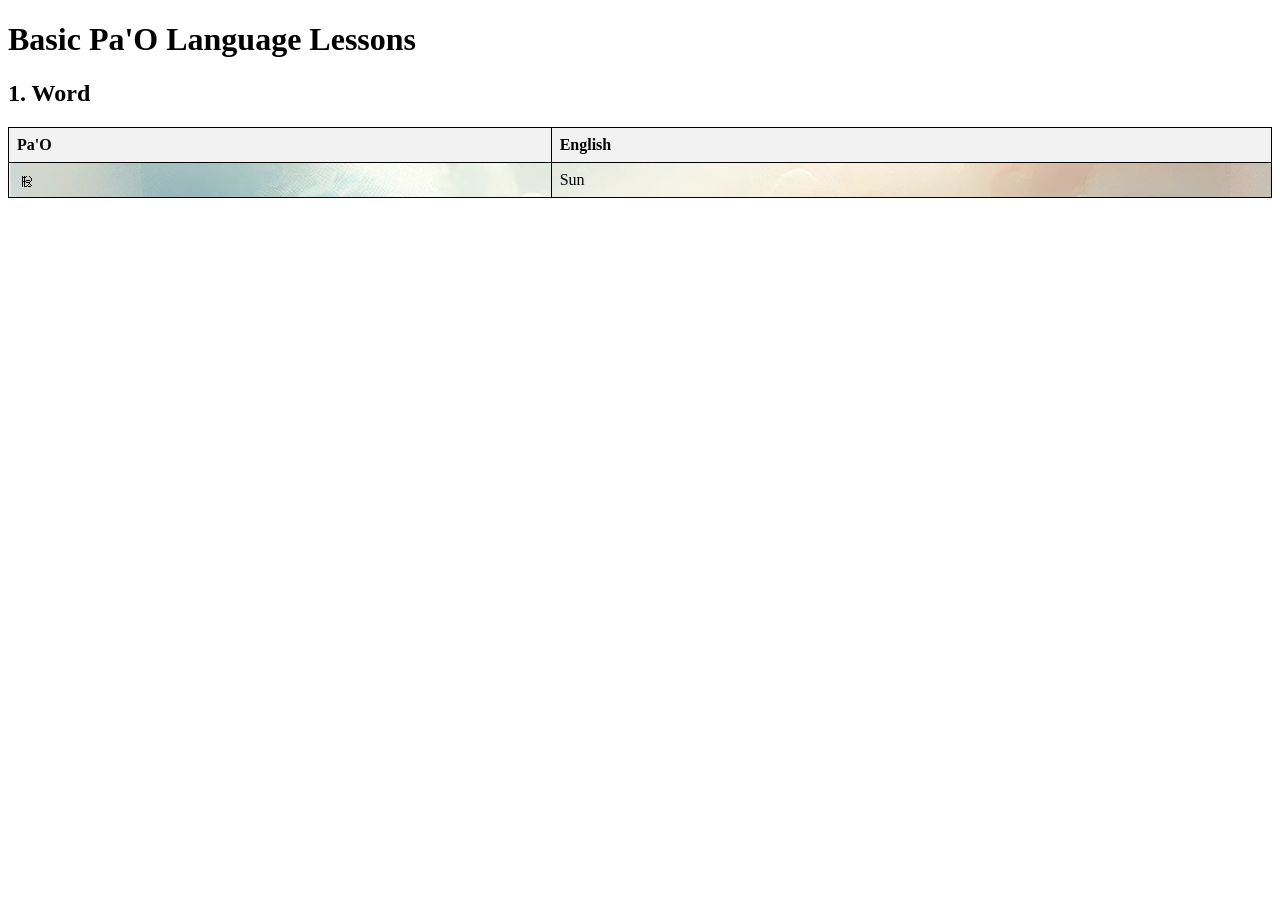
<file: w12.html>
<!DOCTYPE html>
<html lang="en">
<head>
    <meta charset="UTF-8">
    <meta name="viewport" content="width=device-width, initial-scale=1.0">
    <title>Pa'O Language Lessons</title>
    <style>
        table {
            width: 100%;
            border-collapse: collapse;
            background-image: url('img/moe1.webp');
            background-size: cover;
            background-position: center;
            background-repeat: no-repeat;
            
        }
        th, td {
            border: 1px solid black;
            padding: 8px;
            text-align: left;
        }
        th {
            background-color: #f2f2f2;
        }
    </style>
</head>
<body>
    <h1>Basic Pa'O Language Lessons</h1>

    <h2>1. Word</h2>
    <table>
        <tr>
          <th>Pa'O</th>  
          <th>English</th>
        </tr>
        <tr>
            <td>မွူး</td>
            <td>Sun</td>
        </tr>
    </table>
</body>
</html>
</file>
<file: styleF/PaGram.css>
body {
      font-family: 'Myanmar Text', sans-serif;
      background-color: #fdfdfd;
      color: #333;
      margin: 10;
      line-height: 1.6;
    }
@media (max-width: 768px) {
    nav ul li {
        display: block;
        margin: 10px 0;
        text-align: center;
    }
      footer {
    text-align: center;
    padding: 10px;
    background: #555;
    color: #fff;
}
.yp {

background: linear-gradient(135deg, #ffcccc, #ccffcc, #ccccff); 
    padding: 15px;
    border-radius: 10px;
    font-size: 15px;
    font-family: "Noto Sans Myanmar", sans-serif;
    text-align: center;
    color: #333;
    box-shadow: 0 4px 8px rgba(0,0,0,0.2);
}
    h1, h2 {
      color: #0a6d3b;
      font-size: 20px;
}
    .pattern {
      background-color: #f0f9f5;
      padding: 20px;
      border-left: 5px solid #43a047;
      margin-bottom: 10px;
      border-radius: 8px;
    }
    .example {
      background-color: #f1f8e9;
      padding: 15px;
      border-left: 4px solid #8bc34a;
     border-radius: 8px;
      margin-top: 15px;
    }
    .pattern-title {
      font-weight: bold;
      color: #33691e;
    }

.လိတ်သွဉ်ခန်ꩻအကွို့ꩻ{
      background-color: #e8f5e9;
      padding: 10;
      border-left: 5px solid yellow;
      margin-bottom: 20px;
  border-radius: 8px;
    }
    .structure {
      background-color: #e8f5e9;
      padding: 5px;
      border-left: 5px solid #43a047;
      margin-bottom: 20px;
 border-radius: 8px;
    }
    table {
      width: 100%;
      border-collapse: collapse;
      margin-top: 20px;
    }
    th, td {
      padding: 10px;
      border: 1px solid #ccc;
      text-align: center;
    }
    th {
      background-color: #c8e6c9;
    }

   .note {
      font-style: italic;
      color: #555;
    }

    .container2 {
      max-width: 600px;
      margin: auto;
      padding: 20px;
      border: 1px solid #ddd;
      border-radius: 8px;
      box-shadow: 0 2px 4px rgba(0, 0, 0, 0.1);
    }

    .section {
      background: #ffffff;
      padding: 15px 20px;
      margin-bottom: 20px;
        border-radius: 8px;
      border-left: 5px solid #4caf50;
      box-shadow: 0 2px 5px rgba(0,0,0,0.1);
    }
    .section h2 {
      margin-top: 0;
      color: #388e3c;
    }
    ol {
      margin-left: 30px;
      color: #555;
    }
    ol li {
      margin-bottom: 5px;
    }
</file>
